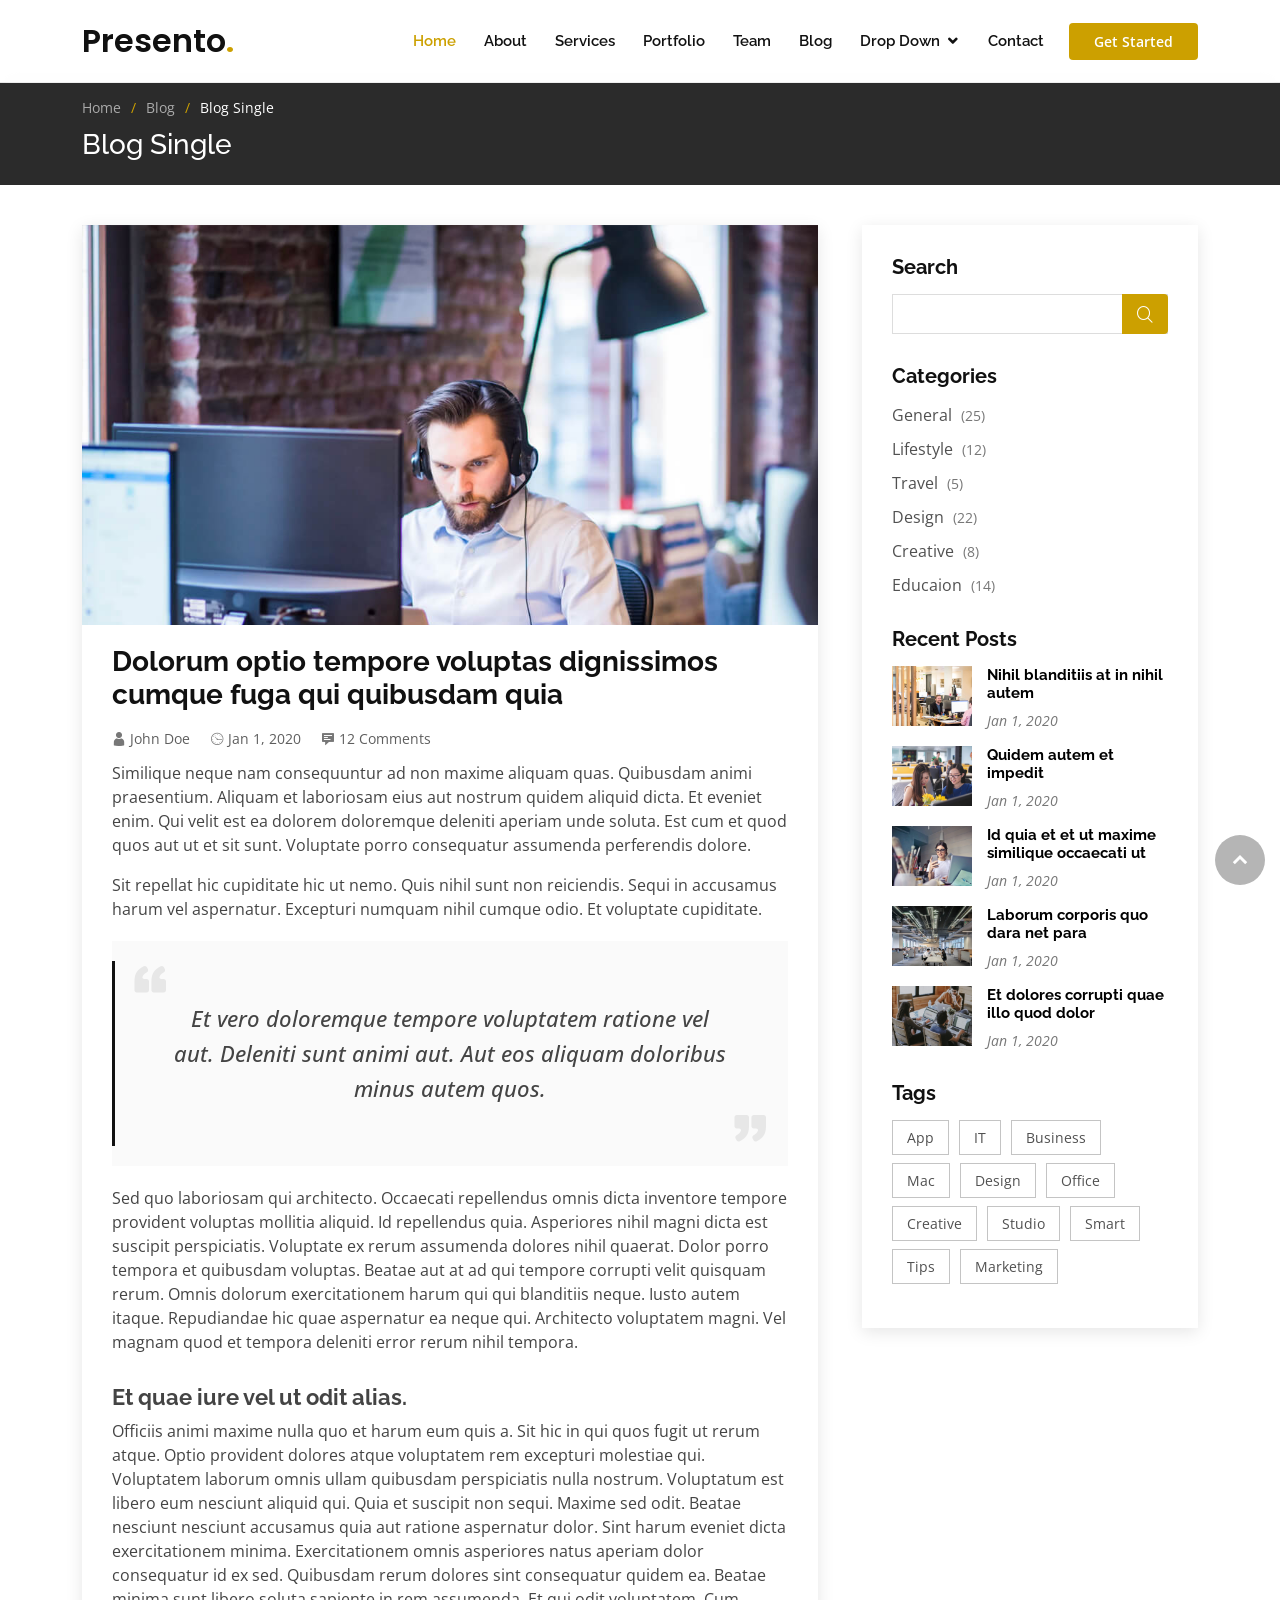
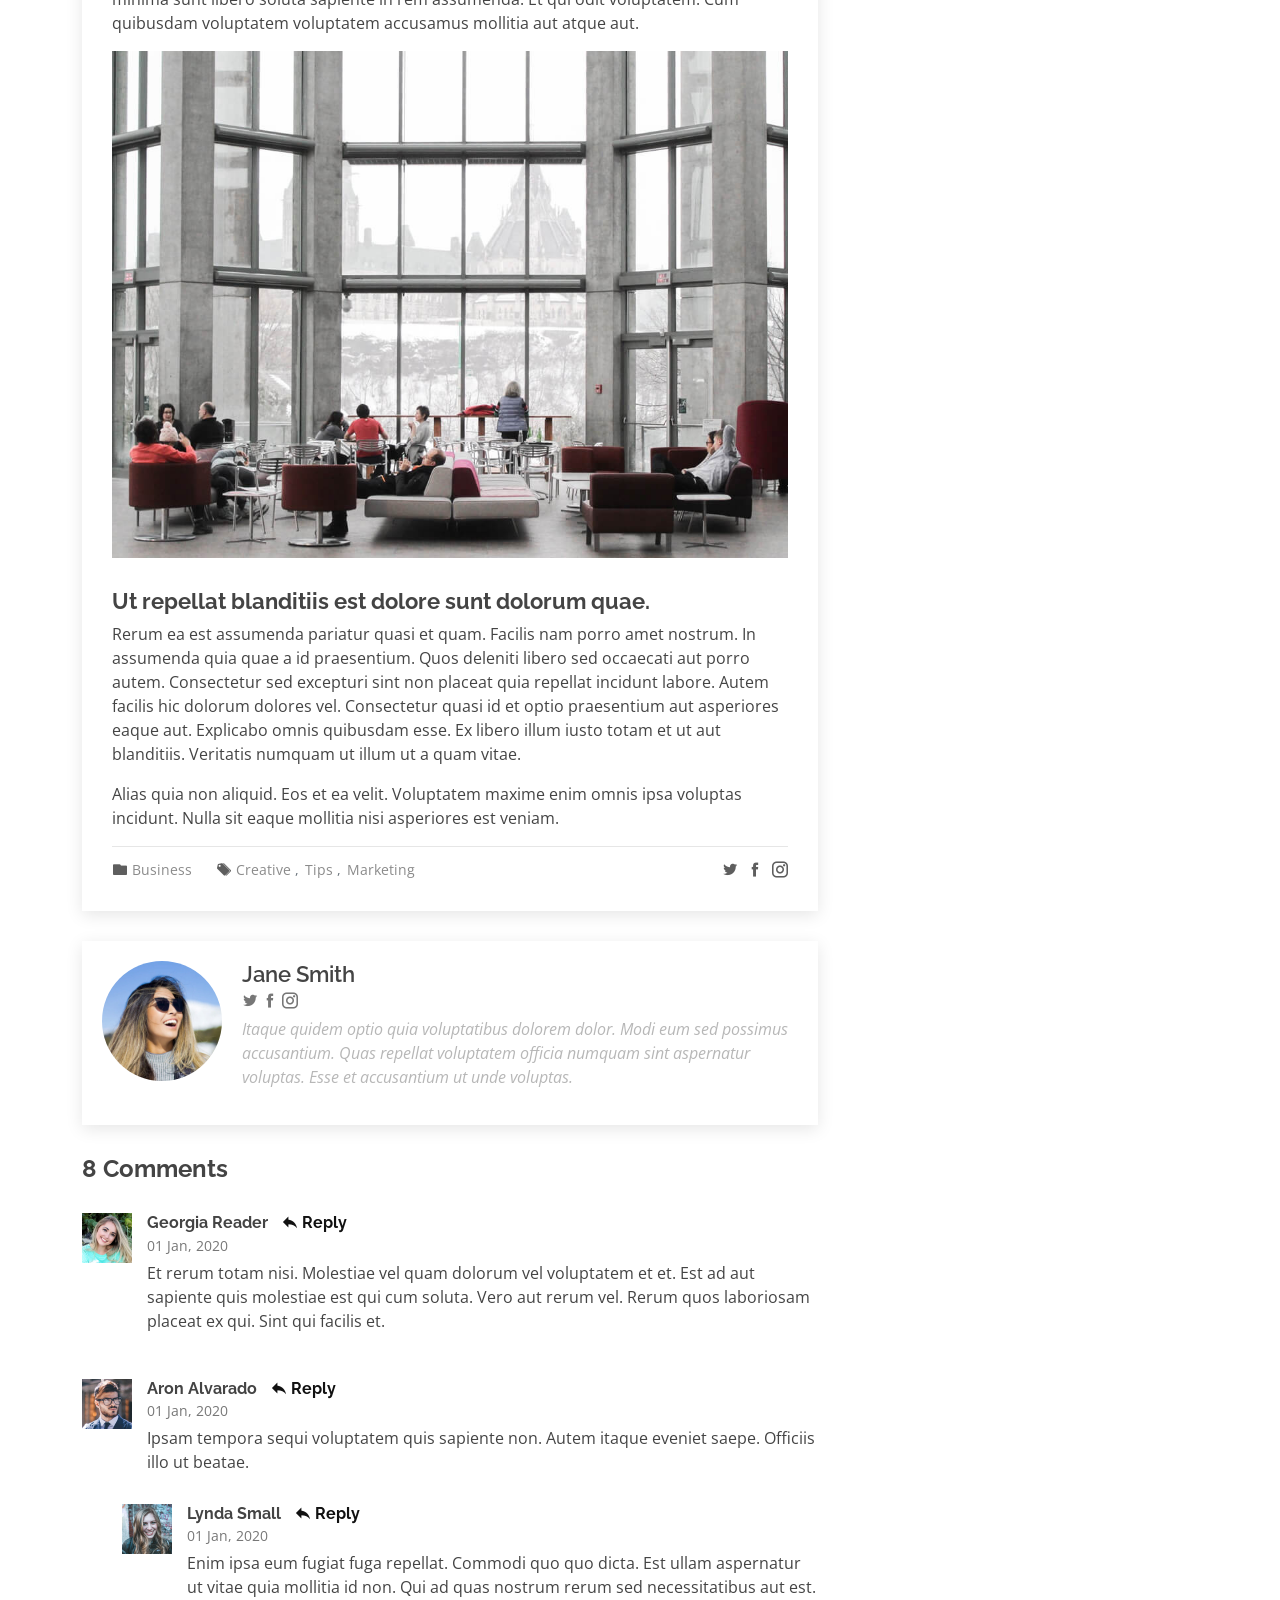
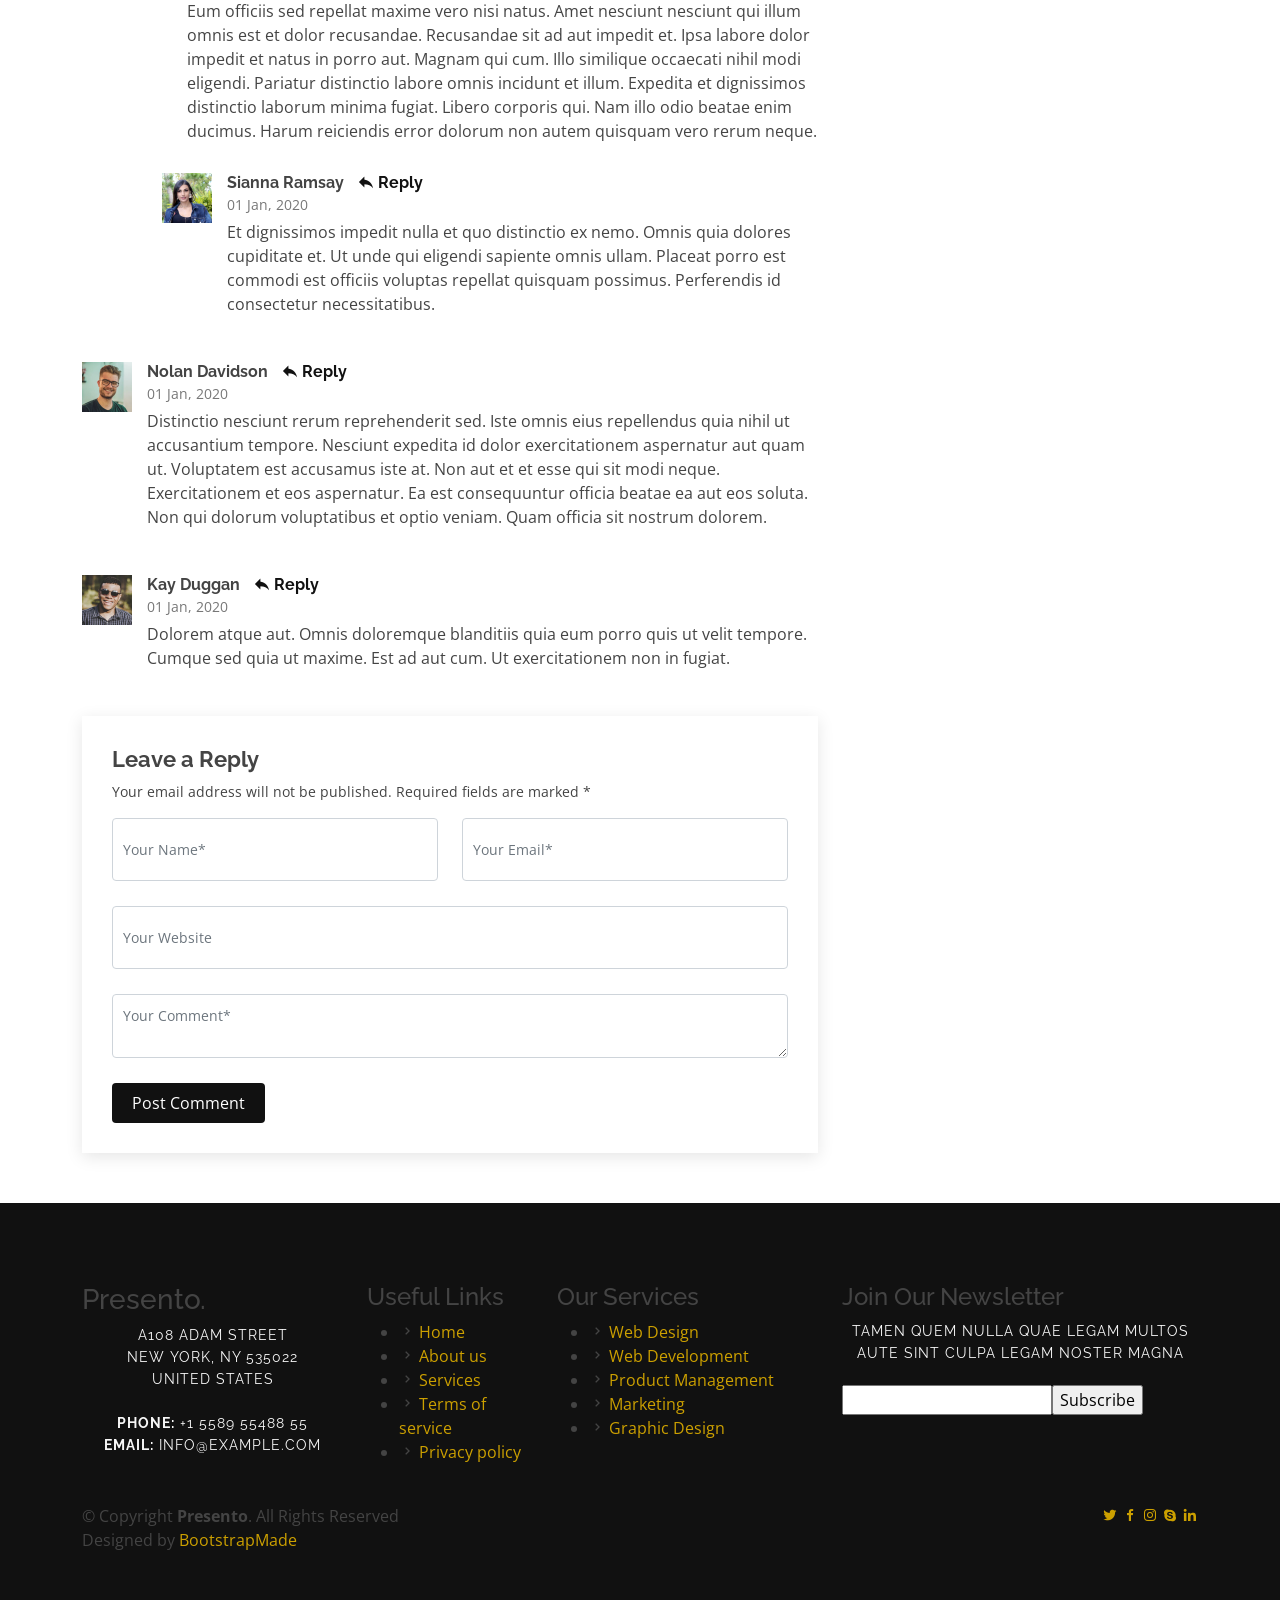
<file: blog-single.html>
<!DOCTYPE html>
<html lang="en">

<head>
  <meta charset="utf-8">
  <meta content="width=device-width, initial-scale=1.0" name="viewport">

  <title>Blog Single - Presento Bootstrap Template</title>
  <meta content="" name="description">
  <meta content="" name="keywords">

  <!-- Favicons -->
  <link href="assets/img/favicon.png" rel="icon">
  <link href="assets/img/apple-touch-icon.png" rel="apple-touch-icon">

  <!-- Google Fonts -->
  <link href="https://fonts.googleapis.com/css?family=Open+Sans:300,300i,400,400i,600,600i,700,700i|Raleway:300,300i,400,400i,500,500i,600,600i,700,700i|Poppins:300,300i,400,400i,500,500i,600,600i,700,700i" rel="stylesheet">

  <!-- Vendor CSS Files -->
  <link href="assets/vendor/bootstrap/css/bootstrap.min.css" rel="stylesheet">
  <link href="assets/vendor/icofont/icofont.min.css" rel="stylesheet">
  <link href="assets/vendor/boxicons/css/boxicons.min.css" rel="stylesheet">
  <link href="assets/vendor/owl.carousel/assets/owl.carousel.min.css" rel="stylesheet">
  <link href="assets/vendor/remixicon/remixicon.css" rel="stylesheet">
  <link href="assets/vendor/venobox/venobox.css" rel="stylesheet">
  <link href="assets/vendor/aos/aos.css" rel="stylesheet">

  <!-- Template Main CSS File -->
  <link href="assets/css/style.css" rel="stylesheet">

  <!-- =======================================================
  * Template Name: Presento - v2.0.2
  * Template URL: https://bootstrapmade.com/presento-bootstrap-corporate-template/
  * Author: BootstrapMade.com
  * License: https://bootstrapmade.com/license/
  ======================================================== -->
</head>

<body>

  <!-- ======= Header ======= -->
  <header id="header" class="fixed-top">
    <div class="container d-flex align-items-center">
      <h1 class="logo mr-auto"><a href="index.html">Presento<span>.</span></a></h1>
      <!-- Uncomment below if you prefer to use an image logo -->
      <!-- <a href="index.html" class="logo mr-auto"><img src="assets/img/logo.png" alt=""></a>-->

      <nav class="nav-menu d-none d-lg-block">
        <ul>
          <li class="active"><a href="#header">Home</a></li>
          <li><a href="#about">About</a></li>
          <li><a href="#services">Services</a></li>
          <li><a href="#portfolio">Portfolio</a></li>
          <li><a href="#team">Team</a></li>
          <li><a href="blog.html">Blog</a></li>
          <li class="drop-down"><a href="">Drop Down</a>
            <ul>
              <li><a href="#">Drop Down 1</a></li>
              <li class="drop-down"><a href="#">Deep Drop Down</a>
                <ul>
                  <li><a href="#">Deep Drop Down 1</a></li>
                  <li><a href="#">Deep Drop Down 2</a></li>
                  <li><a href="#">Deep Drop Down 3</a></li>
                  <li><a href="#">Deep Drop Down 4</a></li>
                  <li><a href="#">Deep Drop Down 5</a></li>
                </ul>
              </li>
              <li><a href="#">Drop Down 2</a></li>
              <li><a href="#">Drop Down 3</a></li>
              <li><a href="#">Drop Down 4</a></li>
            </ul>
          </li>
          <li><a href="#contact">Contact</a></li>
        </ul>
      </nav><!-- .nav-menu -->

      <a href="#about" class="get-started-btn scrollto">Get Started</a>
    </div>
  </header><!-- End Header -->

  <main id="main">

    <!-- ======= Breadcrumbs ======= -->
    <section class="breadcrumbs">
      <div class="container">

        <ol>
          <li><a href="index.html">Home</a></li>
          <li><a href="blog.html">Blog</a></li>
          <li>Blog Single</li>
        </ol>
        <h2>Blog Single</h2>

      </div>
    </section><!-- End Breadcrumbs -->

    <!-- ======= Blog Single Section ======= -->
    <section id="blog" class="blog">
      <div class="container" data-aos="fade-up">

        <div class="row">

          <div class="col-lg-8 entries">

            <article class="entry entry-single">

              <div class="entry-img">
                <img src="assets/img/blog/blog-1.jpg" alt="" class="img-fluid">
              </div>

              <h2 class="entry-title">
                <a href="blog-single.html">Dolorum optio tempore voluptas dignissimos cumque fuga qui quibusdam quia</a>
              </h2>

              <div class="entry-meta">
                <ul>
                  <li class="d-flex align-items-center"><i class="icofont-user"></i> <a href="blog-single.html">John Doe</a></li>
                  <li class="d-flex align-items-center"><i class="icofont-wall-clock"></i> <a href="blog-single.html"><time datetime="2020-01-01">Jan 1, 2020</time></a></li>
                  <li class="d-flex align-items-center"><i class="icofont-comment"></i> <a href="blog-single.html">12 Comments</a></li>
                </ul>
              </div>

              <div class="entry-content">
                <p>
                  Similique neque nam consequuntur ad non maxime aliquam quas. Quibusdam animi praesentium. Aliquam et laboriosam eius aut nostrum quidem aliquid dicta.
                  Et eveniet enim. Qui velit est ea dolorem doloremque deleniti aperiam unde soluta. Est cum et quod quos aut ut et sit sunt. Voluptate porro consequatur assumenda perferendis dolore.
                </p>

                <p>
                  Sit repellat hic cupiditate hic ut nemo. Quis nihil sunt non reiciendis. Sequi in accusamus harum vel aspernatur. Excepturi numquam nihil cumque odio. Et voluptate cupiditate.
                </p>

                <blockquote>
                  <i class="icofont-quote-left quote-left"></i>
                  <p>
                    Et vero doloremque tempore voluptatem ratione vel aut. Deleniti sunt animi aut. Aut eos aliquam doloribus minus autem quos.
                  </p>
                  <i class="las la-quote-right quote-right"></i>
                  <i class="icofont-quote-right quote-right"></i>
                </blockquote>

                <p>
                  Sed quo laboriosam qui architecto. Occaecati repellendus omnis dicta inventore tempore provident voluptas mollitia aliquid. Id repellendus quia. Asperiores nihil magni dicta est suscipit perspiciatis. Voluptate ex rerum assumenda dolores nihil quaerat.
                  Dolor porro tempora et quibusdam voluptas. Beatae aut at ad qui tempore corrupti velit quisquam rerum. Omnis dolorum exercitationem harum qui qui blanditiis neque.
                  Iusto autem itaque. Repudiandae hic quae aspernatur ea neque qui. Architecto voluptatem magni. Vel magnam quod et tempora deleniti error rerum nihil tempora.
                </p>

                <h3>Et quae iure vel ut odit alias.</h3>
                <p>
                  Officiis animi maxime nulla quo et harum eum quis a. Sit hic in qui quos fugit ut rerum atque. Optio provident dolores atque voluptatem rem excepturi molestiae qui. Voluptatem laborum omnis ullam quibusdam perspiciatis nulla nostrum. Voluptatum est libero eum nesciunt aliquid qui.
                  Quia et suscipit non sequi. Maxime sed odit. Beatae nesciunt nesciunt accusamus quia aut ratione aspernatur dolor. Sint harum eveniet dicta exercitationem minima. Exercitationem omnis asperiores natus aperiam dolor consequatur id ex sed. Quibusdam rerum dolores sint consequatur quidem ea.
                  Beatae minima sunt libero soluta sapiente in rem assumenda. Et qui odit voluptatem. Cum quibusdam voluptatem voluptatem accusamus mollitia aut atque aut.
                </p>
                <img src="assets/img/blog/blog-inside-post.jpg" class="img-fluid" alt="">

                <h3>Ut repellat blanditiis est dolore sunt dolorum quae.</h3>
                <p>
                  Rerum ea est assumenda pariatur quasi et quam. Facilis nam porro amet nostrum. In assumenda quia quae a id praesentium. Quos deleniti libero sed occaecati aut porro autem. Consectetur sed excepturi sint non placeat quia repellat incidunt labore. Autem facilis hic dolorum dolores vel.
                  Consectetur quasi id et optio praesentium aut asperiores eaque aut. Explicabo omnis quibusdam esse. Ex libero illum iusto totam et ut aut blanditiis. Veritatis numquam ut illum ut a quam vitae.
                </p>
                <p>
                  Alias quia non aliquid. Eos et ea velit. Voluptatem maxime enim omnis ipsa voluptas incidunt. Nulla sit eaque mollitia nisi asperiores est veniam.
                </p>

              </div>

              <div class="entry-footer clearfix">
                <div class="float-left">
                  <i class="icofont-folder"></i>
                  <ul class="cats">
                    <li><a href="#">Business</a></li>
                  </ul>

                  <i class="icofont-tags"></i>
                  <ul class="tags">
                    <li><a href="#">Creative</a></li>
                    <li><a href="#">Tips</a></li>
                    <li><a href="#">Marketing</a></li>
                  </ul>
                </div>

                <div class="float-right share">
                  <a href="" title="Share on Twitter"><i class="icofont-twitter"></i></a>
                  <a href="" title="Share on Facebook"><i class="icofont-facebook"></i></a>
                  <a href="" title="Share on Instagram"><i class="icofont-instagram"></i></a>
                </div>

              </div>

            </article><!-- End blog entry -->

            <div class="blog-author clearfix">
              <img src="assets/img/blog/blog-author.jpg" class="rounded-circle float-left" alt="">
              <h4>Jane Smith</h4>
              <div class="social-links">
                <a href="https://twitters.com/#"><i class="icofont-twitter"></i></a>
                <a href="https://facebook.com/#"><i class="icofont-facebook"></i></a>
                <a href="https://instagram.com/#"><i class="icofont-instagram"></i></a>
              </div>
              <p>
                Itaque quidem optio quia voluptatibus dolorem dolor. Modi eum sed possimus accusantium. Quas repellat voluptatem officia numquam sint aspernatur voluptas. Esse et accusantium ut unde voluptas.
              </p>
            </div><!-- End blog author bio -->

            <div class="blog-comments">

              <h4 class="comments-count">8 Comments</h4>

              <div id="comment-1" class="comment clearfix">
                <img src="assets/img/blog/comments-1.jpg" class="comment-img  float-left" alt="">
                <h5><a href="">Georgia Reader</a> <a href="#" class="reply"><i class="icofont-reply"></i> Reply</a></h5>
                <time datetime="2020-01-01">01 Jan, 2020</time>
                <p>
                  Et rerum totam nisi. Molestiae vel quam dolorum vel voluptatem et et. Est ad aut sapiente quis molestiae est qui cum soluta.
                  Vero aut rerum vel. Rerum quos laboriosam placeat ex qui. Sint qui facilis et.
                </p>
              </div><!-- End comment #1 -->

              <div id="comment-2" class="comment clearfix">
                <img src="assets/img/blog/comments-2.jpg" class="comment-img  float-left" alt="">
                <h5><a href="">Aron Alvarado</a> <a href="#" class="reply"><i class="icofont-reply"></i> Reply</a></h5>
                <time datetime="2020-01-01">01 Jan, 2020</time>
                <p>
                  Ipsam tempora sequi voluptatem quis sapiente non. Autem itaque eveniet saepe. Officiis illo ut beatae.
                </p>

                <div id="comment-reply-1" class="comment comment-reply clearfix">
                  <img src="assets/img/blog/comments-3.jpg" class="comment-img  float-left" alt="">
                  <h5><a href="">Lynda Small</a> <a href="#" class="reply"><i class="icofont-reply"></i> Reply</a></h5>
                  <time datetime="2020-01-01">01 Jan, 2020</time>
                  <p>
                    Enim ipsa eum fugiat fuga repellat. Commodi quo quo dicta. Est ullam aspernatur ut vitae quia mollitia id non. Qui ad quas nostrum rerum sed necessitatibus aut est. Eum officiis sed repellat maxime vero nisi natus. Amet nesciunt nesciunt qui illum omnis est et dolor recusandae.

                    Recusandae sit ad aut impedit et. Ipsa labore dolor impedit et natus in porro aut. Magnam qui cum. Illo similique occaecati nihil modi eligendi. Pariatur distinctio labore omnis incidunt et illum. Expedita et dignissimos distinctio laborum minima fugiat.

                    Libero corporis qui. Nam illo odio beatae enim ducimus. Harum reiciendis error dolorum non autem quisquam vero rerum neque.
                  </p>

                  <div id="comment-reply-2" class="comment comment-reply clearfix">
                    <img src="assets/img/blog/comments-4.jpg" class="comment-img  float-left" alt="">
                    <h5><a href="">Sianna Ramsay</a> <a href="#" class="reply"><i class="icofont-reply"></i> Reply</a></h5>
                    <time datetime="2020-01-01">01 Jan, 2020</time>
                    <p>
                      Et dignissimos impedit nulla et quo distinctio ex nemo. Omnis quia dolores cupiditate et. Ut unde qui eligendi sapiente omnis ullam. Placeat porro est commodi est officiis voluptas repellat quisquam possimus. Perferendis id consectetur necessitatibus.
                    </p>

                  </div><!-- End comment reply #2-->

                </div><!-- End comment reply #1-->

              </div><!-- End comment #2-->

              <div id="comment-3" class="comment clearfix">
                <img src="assets/img/blog/comments-5.jpg" class="comment-img  float-left" alt="">
                <h5><a href="">Nolan Davidson</a> <a href="#" class="reply"><i class="icofont-reply"></i> Reply</a></h5>
                <time datetime="2020-01-01">01 Jan, 2020</time>
                <p>
                  Distinctio nesciunt rerum reprehenderit sed. Iste omnis eius repellendus quia nihil ut accusantium tempore. Nesciunt expedita id dolor exercitationem aspernatur aut quam ut. Voluptatem est accusamus iste at.
                  Non aut et et esse qui sit modi neque. Exercitationem et eos aspernatur. Ea est consequuntur officia beatae ea aut eos soluta. Non qui dolorum voluptatibus et optio veniam. Quam officia sit nostrum dolorem.
                </p>

              </div><!-- End comment #3 -->

              <div id="comment-4" class="comment clearfix">
                <img src="assets/img/blog/comments-6.jpg" class="comment-img  float-left" alt="">
                <h5><a href="">Kay Duggan</a> <a href="#" class="reply"><i class="icofont-reply"></i> Reply</a></h5>
                <time datetime="2020-01-01">01 Jan, 2020</time>
                <p>
                  Dolorem atque aut. Omnis doloremque blanditiis quia eum porro quis ut velit tempore. Cumque sed quia ut maxime. Est ad aut cum. Ut exercitationem non in fugiat.
                </p>

              </div><!-- End comment #4 -->

              <div class="reply-form">
                <h4>Leave a Reply</h4>
                <p>Your email address will not be published. Required fields are marked * </p>
                <form action="">
                  <div class="row">
                    <div class="col-md-6 form-group">
                      <input name="name" type="text" class="form-control" placeholder="Your Name*">
                    </div>
                    <div class="col-md-6 form-group">
                      <input name="email" type="text" class="form-control" placeholder="Your Email*">
                    </div>
                  </div>
                  <div class="row">
                    <div class="col form-group">
                      <input name="website" type="text" class="form-control" placeholder="Your Website">
                    </div>
                  </div>
                  <div class="row">
                    <div class="col form-group">
                      <textarea name="comment" class="form-control" placeholder="Your Comment*"></textarea>
                    </div>
                  </div>
                  <button type="submit" class="btn btn-primary">Post Comment</button>

                </form>

              </div>

            </div><!-- End blog comments -->

          </div><!-- End blog entries list -->

          <div class="col-lg-4">

            <div class="sidebar">

              <h3 class="sidebar-title">Search</h3>
              <div class="sidebar-item search-form">
                <form action="">
                  <input type="text">
                  <button type="submit"><i class="icofont-search"></i></button>
                </form>
              </div><!-- End sidebar search formn-->

              <h3 class="sidebar-title">Categories</h3>
              <div class="sidebar-item categories">
                <ul>
                  <li><a href="#">General <span>(25)</span></a></li>
                  <li><a href="#">Lifestyle <span>(12)</span></a></li>
                  <li><a href="#">Travel <span>(5)</span></a></li>
                  <li><a href="#">Design <span>(22)</span></a></li>
                  <li><a href="#">Creative <span>(8)</span></a></li>
                  <li><a href="#">Educaion <span>(14)</span></a></li>
                </ul>
              </div><!-- End sidebar categories-->

              <h3 class="sidebar-title">Recent Posts</h3>
              <div class="sidebar-item recent-posts">
                <div class="post-item clearfix">
                  <img src="assets/img/blog/blog-recent-1.jpg" alt="">
                  <h4><a href="blog-single.html">Nihil blanditiis at in nihil autem</a></h4>
                  <time datetime="2020-01-01">Jan 1, 2020</time>
                </div>

                <div class="post-item clearfix">
                  <img src="assets/img/blog/blog-recent-2.jpg" alt="">
                  <h4><a href="blog-single.html">Quidem autem et impedit</a></h4>
                  <time datetime="2020-01-01">Jan 1, 2020</time>
                </div>

                <div class="post-item clearfix">
                  <img src="assets/img/blog/blog-recent-3.jpg" alt="">
                  <h4><a href="blog-single.html">Id quia et et ut maxime similique occaecati ut</a></h4>
                  <time datetime="2020-01-01">Jan 1, 2020</time>
                </div>

                <div class="post-item clearfix">
                  <img src="assets/img/blog/blog-recent-4.jpg" alt="">
                  <h4><a href="blog-single.html">Laborum corporis quo dara net para</a></h4>
                  <time datetime="2020-01-01">Jan 1, 2020</time>
                </div>

                <div class="post-item clearfix">
                  <img src="assets/img/blog/blog-recent-5.jpg" alt="">
                  <h4><a href="blog-single.html">Et dolores corrupti quae illo quod dolor</a></h4>
                  <time datetime="2020-01-01">Jan 1, 2020</time>
                </div>

              </div><!-- End sidebar recent posts-->

              <h3 class="sidebar-title">Tags</h3>
              <div class="sidebar-item tags">
                <ul>
                  <li><a href="#">App</a></li>
                  <li><a href="#">IT</a></li>
                  <li><a href="#">Business</a></li>
                  <li><a href="#">Mac</a></li>
                  <li><a href="#">Design</a></li>
                  <li><a href="#">Office</a></li>
                  <li><a href="#">Creative</a></li>
                  <li><a href="#">Studio</a></li>
                  <li><a href="#">Smart</a></li>
                  <li><a href="#">Tips</a></li>
                  <li><a href="#">Marketing</a></li>
                </ul>
              </div><!-- End sidebar tags-->

            </div><!-- End sidebar -->

          </div><!-- End blog sidebar -->

        </div>

      </div>
    </section><!-- End Blog Single Section -->

  </main><!-- End #main -->

  <!-- ======= Footer ======= -->
  <footer id="footer">

    <div class="footer-top">
      <div class="container">
        <div class="row">

          <div class="col-lg-3 col-md-6 footer-contact">
            <h3>Presento<span>.</span></h3>
            <p>
              A108 Adam Street <br>
              New York, NY 535022<br>
              United States <br><br>
              <strong>Phone:</strong> +1 5589 55488 55<br>
              <strong>Email:</strong> info@example.com<br>
            </p>
          </div>

          <div class="col-lg-2 col-md-6 footer-links">
            <h4>Useful Links</h4>
            <ul>
              <li><i class="bx bx-chevron-right"></i> <a href="#">Home</a></li>
              <li><i class="bx bx-chevron-right"></i> <a href="#">About us</a></li>
              <li><i class="bx bx-chevron-right"></i> <a href="#">Services</a></li>
              <li><i class="bx bx-chevron-right"></i> <a href="#">Terms of service</a></li>
              <li><i class="bx bx-chevron-right"></i> <a href="#">Privacy policy</a></li>
            </ul>
          </div>

          <div class="col-lg-3 col-md-6 footer-links">
            <h4>Our Services</h4>
            <ul>
              <li><i class="bx bx-chevron-right"></i> <a href="#">Web Design</a></li>
              <li><i class="bx bx-chevron-right"></i> <a href="#">Web Development</a></li>
              <li><i class="bx bx-chevron-right"></i> <a href="#">Product Management</a></li>
              <li><i class="bx bx-chevron-right"></i> <a href="#">Marketing</a></li>
              <li><i class="bx bx-chevron-right"></i> <a href="#">Graphic Design</a></li>
            </ul>
          </div>

          <div class="col-lg-4 col-md-6 footer-newsletter">
            <h4>Join Our Newsletter</h4>
            <p>Tamen quem nulla quae legam multos aute sint culpa legam noster magna</p>
            <form action="" method="post">
              <input type="email" name="email"><input type="submit" value="Subscribe">
            </form>
          </div>

        </div>
      </div>
    </div>

    <div class="container d-md-flex py-4">

      <div class="mr-md-auto text-center text-md-left">
        <div class="copyright">
          &copy; Copyright <strong><span>Presento</span></strong>. All Rights Reserved
        </div>
        <div class="credits">
          <!-- All the links in the footer should remain intact. -->
          <!-- You can delete the links only if you purchased the pro version. -->
          <!-- Licensing information: https://bootstrapmade.com/license/ -->
          <!-- Purchase the pro version with working PHP/AJAX contact form: https://bootstrapmade.com/presento-bootstrap-corporate-template/ -->
          Designed by <a href="https://bootstrapmade.com/">BootstrapMade</a>
        </div>
      </div>
      <div class="social-links text-center text-md-right pt-3 pt-md-0">
        <a href="#" class="twitter"><i class="bx bxl-twitter"></i></a>
        <a href="#" class="facebook"><i class="bx bxl-facebook"></i></a>
        <a href="#" class="instagram"><i class="bx bxl-instagram"></i></a>
        <a href="#" class="google-plus"><i class="bx bxl-skype"></i></a>
        <a href="#" class="linkedin"><i class="bx bxl-linkedin"></i></a>
      </div>
    </div>
  </footer><!-- End Footer -->

  <a href="#" class="back-to-top"><i class="icofont-simple-up"></i></a>

  <!-- Vendor JS Files -->
  <script src="assets/vendor/jquery/jquery.min.js"></script>
  <script src="assets/vendor/bootstrap/js/bootstrap.bundle.min.js"></script>
  <script src="assets/vendor/jquery.easing/jquery.easing.min.js"></script>
  <script src="assets/vendor/php-email-form/validate.js"></script>
  <script src="assets/vendor/owl.carousel/owl.carousel.min.js"></script>
  <script src="assets/vendor/waypoints/jquery.waypoints.min.js"></script>
  <script src="assets/vendor/counterup/counterup.min.js"></script>
  <script src="assets/vendor/isotope-layout/isotope.pkgd.min.js"></script>
  <script src="assets/vendor/venobox/venobox.min.js"></script>
  <script src="assets/vendor/aos/aos.js"></script>

  <!-- Template Main JS File -->
  <script src="assets/js/main.js"></script>

</body>

</html>
</file>
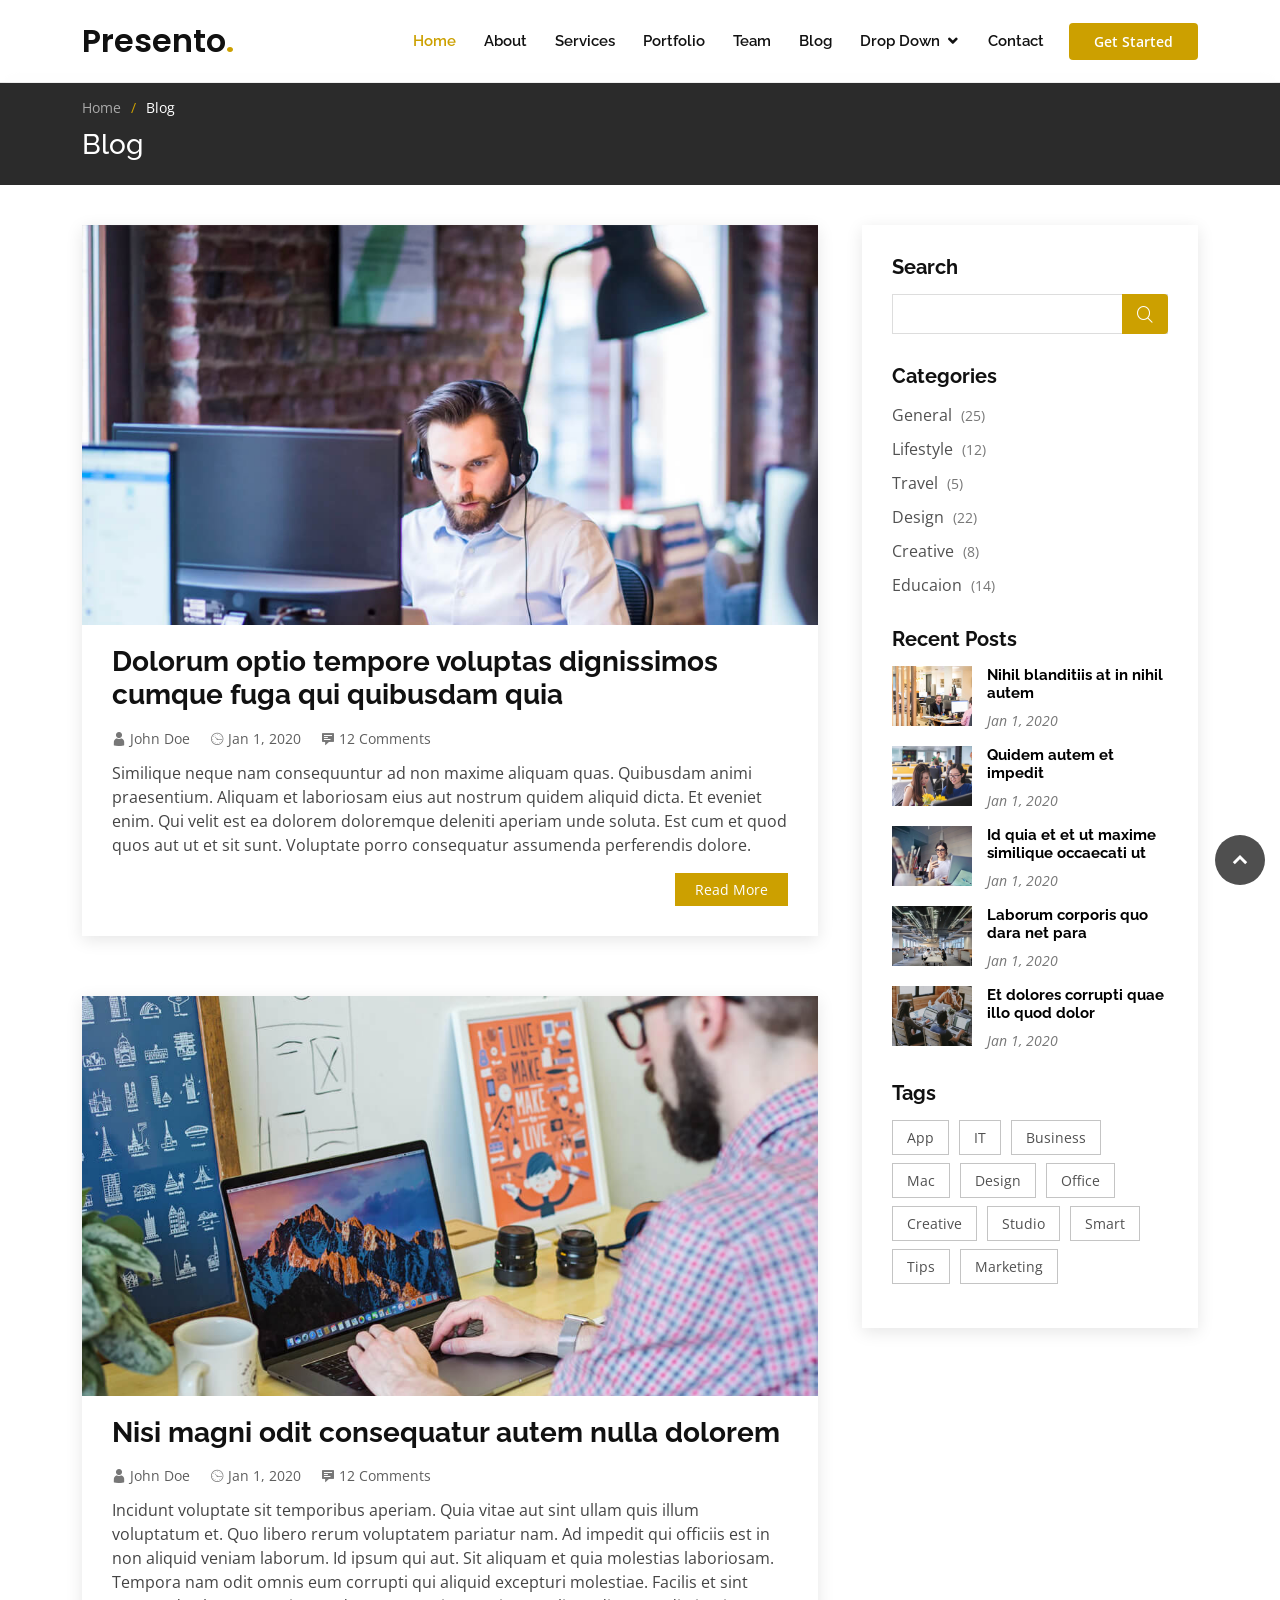
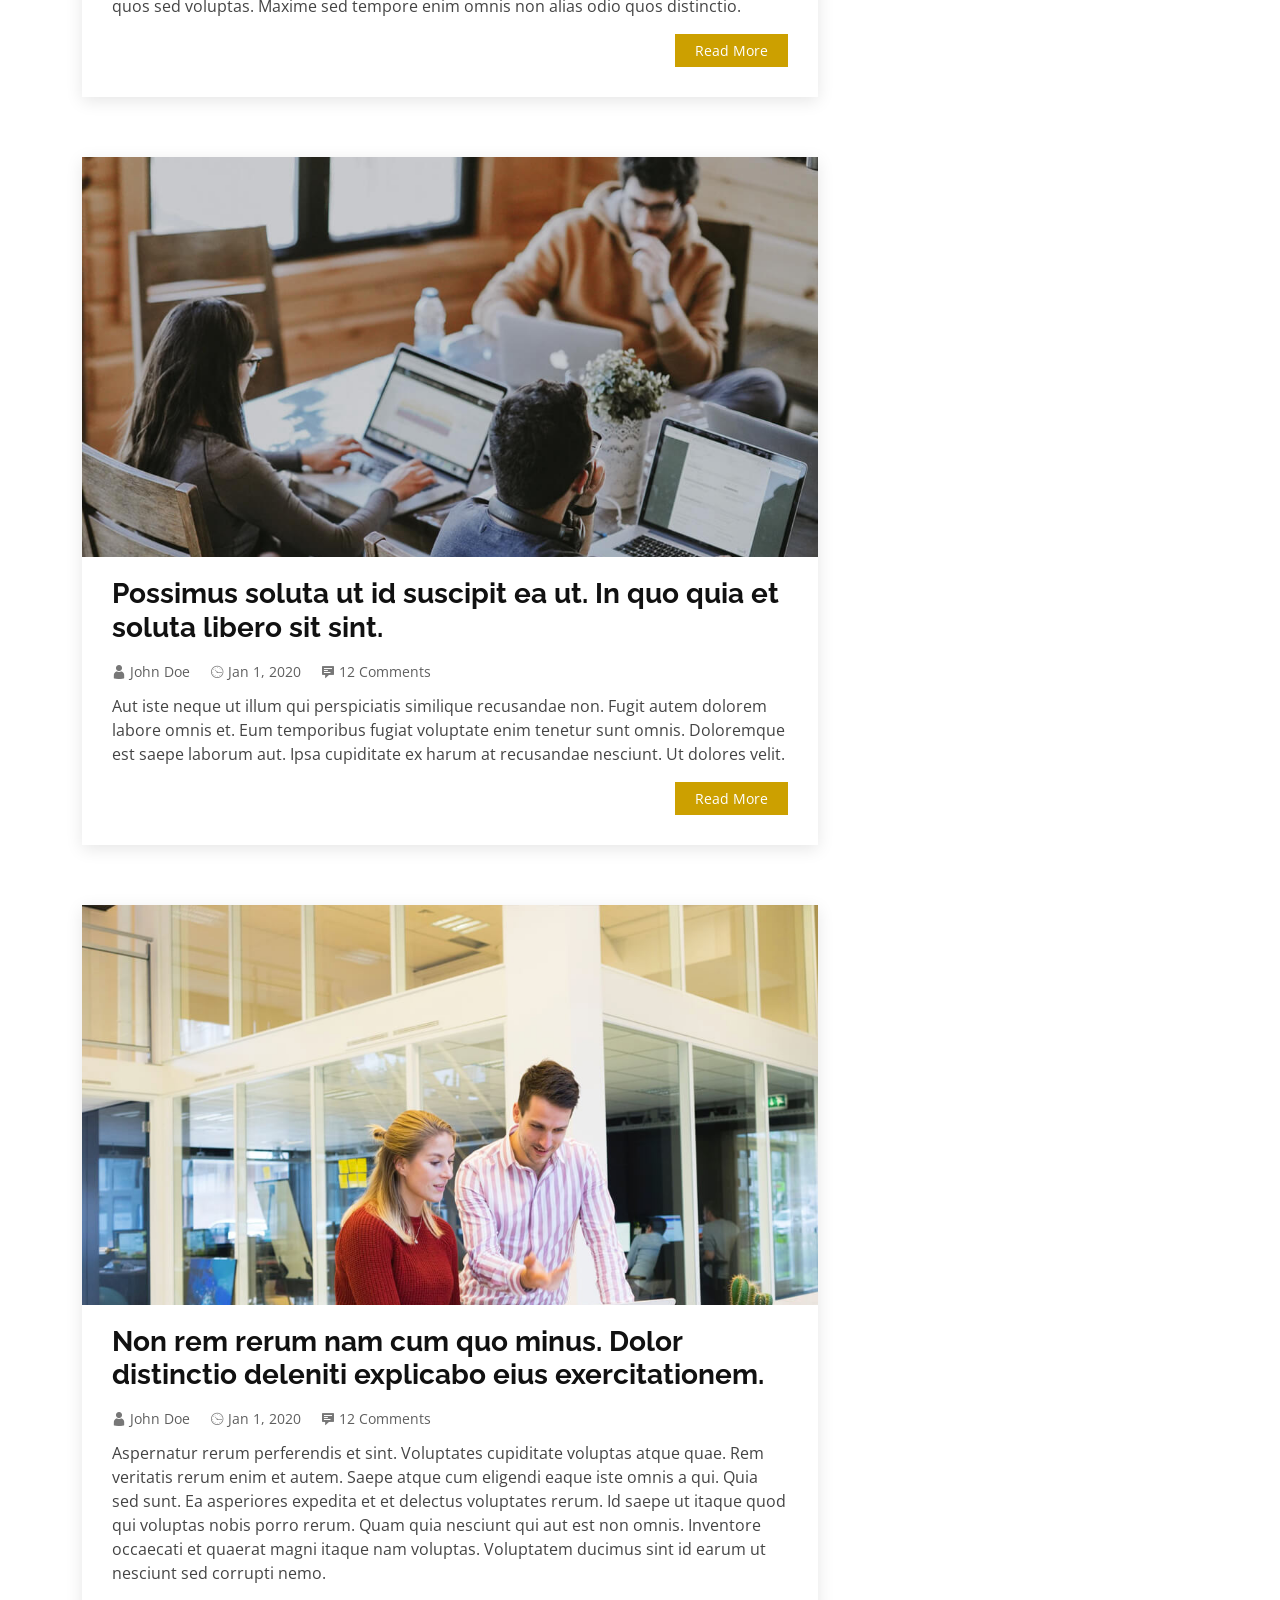
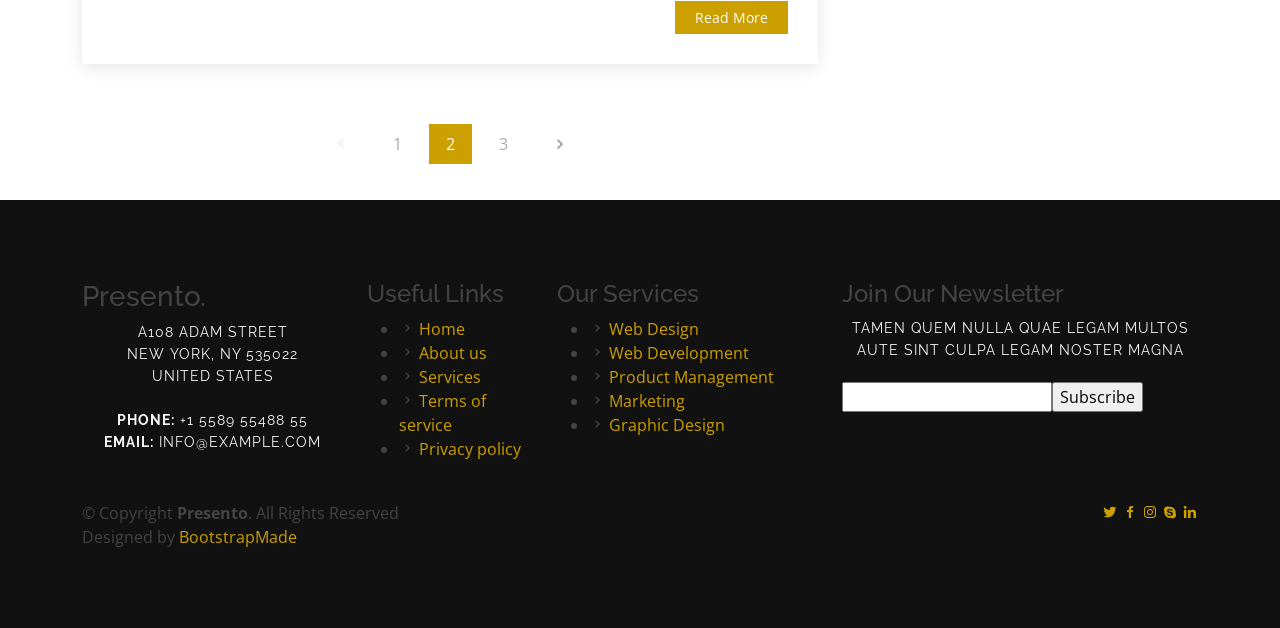
<file: blog.html>
<!DOCTYPE html>
<html lang="en">

<head>
  <meta charset="utf-8">
  <meta content="width=device-width, initial-scale=1.0" name="viewport">

  <title>Blog - Presento Bootstrap Template</title>
  <meta content="" name="description">
  <meta content="" name="keywords">

  <!-- Favicons -->
  <link href="assets/img/favicon.png" rel="icon">
  <link href="assets/img/apple-touch-icon.png" rel="apple-touch-icon">

  <!-- Google Fonts -->
  <link href="https://fonts.googleapis.com/css?family=Open+Sans:300,300i,400,400i,600,600i,700,700i|Raleway:300,300i,400,400i,500,500i,600,600i,700,700i|Poppins:300,300i,400,400i,500,500i,600,600i,700,700i" rel="stylesheet">

  <!-- Vendor CSS Files -->
  <link href="assets/vendor/bootstrap/css/bootstrap.min.css" rel="stylesheet">
  <link href="assets/vendor/icofont/icofont.min.css" rel="stylesheet">
  <link href="assets/vendor/boxicons/css/boxicons.min.css" rel="stylesheet">
  <link href="assets/vendor/owl.carousel/assets/owl.carousel.min.css" rel="stylesheet">
  <link href="assets/vendor/remixicon/remixicon.css" rel="stylesheet">
  <link href="assets/vendor/venobox/venobox.css" rel="stylesheet">
  <link href="assets/vendor/aos/aos.css" rel="stylesheet">

  <!-- Template Main CSS File -->
  <link href="assets/css/style.css" rel="stylesheet">

  <!-- =======================================================
  * Template Name: Presento - v2.0.2
  * Template URL: https://bootstrapmade.com/presento-bootstrap-corporate-template/
  * Author: BootstrapMade.com
  * License: https://bootstrapmade.com/license/
  ======================================================== -->
</head>

<body>

  <!-- ======= Header ======= -->
  <header id="header" class="fixed-top">
    <div class="container d-flex align-items-center">
      <h1 class="logo mr-auto"><a href="index.html">Presento<span>.</span></a></h1>
      <!-- Uncomment below if you prefer to use an image logo -->
      <!-- <a href="index.html" class="logo mr-auto"><img src="assets/img/logo.png" alt=""></a>-->

      <nav class="nav-menu d-none d-lg-block">
        <ul>
          <li class="active"><a href="#header">Home</a></li>
          <li><a href="#about">About</a></li>
          <li><a href="#services">Services</a></li>
          <li><a href="#portfolio">Portfolio</a></li>
          <li><a href="#team">Team</a></li>
          <li><a href="blog.html">Blog</a></li>
          <li class="drop-down"><a href="">Drop Down</a>
            <ul>
              <li><a href="#">Drop Down 1</a></li>
              <li class="drop-down"><a href="#">Deep Drop Down</a>
                <ul>
                  <li><a href="#">Deep Drop Down 1</a></li>
                  <li><a href="#">Deep Drop Down 2</a></li>
                  <li><a href="#">Deep Drop Down 3</a></li>
                  <li><a href="#">Deep Drop Down 4</a></li>
                  <li><a href="#">Deep Drop Down 5</a></li>
                </ul>
              </li>
              <li><a href="#">Drop Down 2</a></li>
              <li><a href="#">Drop Down 3</a></li>
              <li><a href="#">Drop Down 4</a></li>
            </ul>
          </li>
          <li><a href="#contact">Contact</a></li>
        </ul>
      </nav><!-- .nav-menu -->

      <a href="#about" class="get-started-btn scrollto">Get Started</a>
    </div>
  </header><!-- End Header -->

  <main id="main">

    <!-- ======= Breadcrumbs ======= -->
    <section class="breadcrumbs">
      <div class="container">

        <ol>
          <li><a href="index.html">Home</a></li>
          <li>Blog</li>
        </ol>
        <h2>Blog</h2>

      </div>
    </section><!-- End Breadcrumbs -->

    <!-- ======= Blog Section ======= -->
    <section id="blog" class="blog">
      <div class="container" data-aos="fade-up">

        <div class="row">

          <div class="col-lg-8 entries">

            <article class="entry">

              <div class="entry-img">
                <img src="assets/img/blog/blog-1.jpg" alt="" class="img-fluid">
              </div>

              <h2 class="entry-title">
                <a href="blog-single.html">Dolorum optio tempore voluptas dignissimos cumque fuga qui quibusdam quia</a>
              </h2>

              <div class="entry-meta">
                <ul>
                  <li class="d-flex align-items-center"><i class="icofont-user"></i> <a href="blog-single.html">John Doe</a></li>
                  <li class="d-flex align-items-center"><i class="icofont-wall-clock"></i> <a href="blog-single.html"><time datetime="2020-01-01">Jan 1, 2020</time></a></li>
                  <li class="d-flex align-items-center"><i class="icofont-comment"></i> <a href="blog-single.html">12 Comments</a></li>
                </ul>
              </div>

              <div class="entry-content">
                <p>
                  Similique neque nam consequuntur ad non maxime aliquam quas. Quibusdam animi praesentium. Aliquam et laboriosam eius aut nostrum quidem aliquid dicta.
                  Et eveniet enim. Qui velit est ea dolorem doloremque deleniti aperiam unde soluta. Est cum et quod quos aut ut et sit sunt. Voluptate porro consequatur assumenda perferendis dolore.
                </p>
                <div class="read-more">
                  <a href="blog-single.html">Read More</a>
                </div>
              </div>

            </article><!-- End blog entry -->

            <article class="entry">

              <div class="entry-img">
                <img src="assets/img/blog/blog-2.jpg" alt="" class="img-fluid">
              </div>

              <h2 class="entry-title">
                <a href="blog-single.html">Nisi magni odit consequatur autem nulla dolorem</a>
              </h2>

              <div class="entry-meta">
                <ul>
                  <li class="d-flex align-items-center"><i class="icofont-user"></i> <a href="blog-single.html">John Doe</a></li>
                  <li class="d-flex align-items-center"><i class="icofont-wall-clock"></i> <a href="blog-single.html"><time datetime="2020-01-01">Jan 1, 2020</time></a></li>
                  <li class="d-flex align-items-center"><i class="icofont-comment"></i> <a href="blog-single.html">12 Comments</a></li>
                </ul>
              </div>

              <div class="entry-content">
                <p>
                  Incidunt voluptate sit temporibus aperiam. Quia vitae aut sint ullam quis illum voluptatum et. Quo libero rerum voluptatem pariatur nam.
                  Ad impedit qui officiis est in non aliquid veniam laborum. Id ipsum qui aut. Sit aliquam et quia molestias laboriosam. Tempora nam odit omnis eum corrupti qui aliquid excepturi molestiae. Facilis et sint quos sed voluptas. Maxime sed tempore enim omnis non alias odio quos distinctio.
                </p>
                <div class="read-more">
                  <a href="blog-single.html">Read More</a>
                </div>
              </div>

            </article><!-- End blog entry -->

            <article class="entry">

              <div class="entry-img">
                <img src="assets/img/blog/blog-3.jpg" alt="" class="img-fluid">
              </div>

              <h2 class="entry-title">
                <a href="blog-single.html">Possimus soluta ut id suscipit ea ut. In quo quia et soluta libero sit sint.</a>
              </h2>

              <div class="entry-meta">
                <ul>
                  <li class="d-flex align-items-center"><i class="icofont-user"></i> <a href="blog-single.html">John Doe</a></li>
                  <li class="d-flex align-items-center"><i class="icofont-wall-clock"></i> <a href="blog-single.html"><time datetime="2020-01-01">Jan 1, 2020</time></a></li>
                  <li class="d-flex align-items-center"><i class="icofont-comment"></i> <a href="blog-single.html">12 Comments</a></li>
                </ul>
              </div>

              <div class="entry-content">
                <p>
                  Aut iste neque ut illum qui perspiciatis similique recusandae non. Fugit autem dolorem labore omnis et. Eum temporibus fugiat voluptate enim tenetur sunt omnis.
                  Doloremque est saepe laborum aut. Ipsa cupiditate ex harum at recusandae nesciunt. Ut dolores velit.
                </p>
                <div class="read-more">
                  <a href="blog-single.html">Read More</a>
                </div>
              </div>

            </article><!-- End blog entry -->

            <article class="entry">

              <div class="entry-img">
                <img src="assets/img/blog/blog-4.jpg" alt="" class="img-fluid">
              </div>

              <h2 class="entry-title">
                <a href="blog-single.html">Non rem rerum nam cum quo minus. Dolor distinctio deleniti explicabo eius exercitationem.</a>
              </h2>

              <div class="entry-meta">
                <ul>
                  <li class="d-flex align-items-center"><i class="icofont-user"></i> <a href="blog-single.html">John Doe</a></li>
                  <li class="d-flex align-items-center"><i class="icofont-wall-clock"></i> <a href="blog-single.html"><time datetime="2020-01-01">Jan 1, 2020</time></a></li>
                  <li class="d-flex align-items-center"><i class="icofont-comment"></i> <a href="blog-single.html">12 Comments</a></li>
                </ul>
              </div>

              <div class="entry-content">
                <p>
                  Aspernatur rerum perferendis et sint. Voluptates cupiditate voluptas atque quae. Rem veritatis rerum enim et autem. Saepe atque cum eligendi eaque iste omnis a qui.
                  Quia sed sunt. Ea asperiores expedita et et delectus voluptates rerum. Id saepe ut itaque quod qui voluptas nobis porro rerum. Quam quia nesciunt qui aut est non omnis. Inventore occaecati et quaerat magni itaque nam voluptas. Voluptatem ducimus sint id earum ut nesciunt sed corrupti nemo.
                </p>
                <div class="read-more">
                  <a href="blog-single.html">Read More</a>
                </div>
              </div>

            </article><!-- End blog entry -->

            <div class="blog-pagination">
              <ul class="justify-content-center">
                <li class="disabled"><i class="icofont-rounded-left"></i></li>
                <li><a href="#">1</a></li>
                <li class="active"><a href="#">2</a></li>
                <li><a href="#">3</a></li>
                <li><a href="#"><i class="icofont-rounded-right"></i></a></li>
              </ul>
            </div>

          </div><!-- End blog entries list -->

          <div class="col-lg-4">

            <div class="sidebar">

              <h3 class="sidebar-title">Search</h3>
              <div class="sidebar-item search-form">
                <form action="">
                  <input type="text">
                  <button type="submit"><i class="icofont-search"></i></button>
                </form>
              </div><!-- End sidebar search formn-->

              <h3 class="sidebar-title">Categories</h3>
              <div class="sidebar-item categories">
                <ul>
                  <li><a href="#">General <span>(25)</span></a></li>
                  <li><a href="#">Lifestyle <span>(12)</span></a></li>
                  <li><a href="#">Travel <span>(5)</span></a></li>
                  <li><a href="#">Design <span>(22)</span></a></li>
                  <li><a href="#">Creative <span>(8)</span></a></li>
                  <li><a href="#">Educaion <span>(14)</span></a></li>
                </ul>
              </div><!-- End sidebar categories-->

              <h3 class="sidebar-title">Recent Posts</h3>
              <div class="sidebar-item recent-posts">
                <div class="post-item clearfix">
                  <img src="assets/img/blog/blog-recent-1.jpg" alt="">
                  <h4><a href="blog-single.html">Nihil blanditiis at in nihil autem</a></h4>
                  <time datetime="2020-01-01">Jan 1, 2020</time>
                </div>

                <div class="post-item clearfix">
                  <img src="assets/img/blog/blog-recent-2.jpg" alt="">
                  <h4><a href="blog-single.html">Quidem autem et impedit</a></h4>
                  <time datetime="2020-01-01">Jan 1, 2020</time>
                </div>

                <div class="post-item clearfix">
                  <img src="assets/img/blog/blog-recent-3.jpg" alt="">
                  <h4><a href="blog-single.html">Id quia et et ut maxime similique occaecati ut</a></h4>
                  <time datetime="2020-01-01">Jan 1, 2020</time>
                </div>

                <div class="post-item clearfix">
                  <img src="assets/img/blog/blog-recent-4.jpg" alt="">
                  <h4><a href="blog-single.html">Laborum corporis quo dara net para</a></h4>
                  <time datetime="2020-01-01">Jan 1, 2020</time>
                </div>

                <div class="post-item clearfix">
                  <img src="assets/img/blog/blog-recent-5.jpg" alt="">
                  <h4><a href="blog-single.html">Et dolores corrupti quae illo quod dolor</a></h4>
                  <time datetime="2020-01-01">Jan 1, 2020</time>
                </div>

              </div><!-- End sidebar recent posts-->

              <h3 class="sidebar-title">Tags</h3>
              <div class="sidebar-item tags">
                <ul>
                  <li><a href="#">App</a></li>
                  <li><a href="#">IT</a></li>
                  <li><a href="#">Business</a></li>
                  <li><a href="#">Mac</a></li>
                  <li><a href="#">Design</a></li>
                  <li><a href="#">Office</a></li>
                  <li><a href="#">Creative</a></li>
                  <li><a href="#">Studio</a></li>
                  <li><a href="#">Smart</a></li>
                  <li><a href="#">Tips</a></li>
                  <li><a href="#">Marketing</a></li>
                </ul>
              </div><!-- End sidebar tags-->

            </div><!-- End sidebar -->

          </div><!-- End blog sidebar -->

        </div>

      </div>
    </section><!-- End Blog Section -->

  </main><!-- End #main -->

  <!-- ======= Footer ======= -->
  <footer id="footer">

    <div class="footer-top">
      <div class="container">
        <div class="row">

          <div class="col-lg-3 col-md-6 footer-contact">
            <h3>Presento<span>.</span></h3>
            <p>
              A108 Adam Street <br>
              New York, NY 535022<br>
              United States <br><br>
              <strong>Phone:</strong> +1 5589 55488 55<br>
              <strong>Email:</strong> info@example.com<br>
            </p>
          </div>

          <div class="col-lg-2 col-md-6 footer-links">
            <h4>Useful Links</h4>
            <ul>
              <li><i class="bx bx-chevron-right"></i> <a href="#">Home</a></li>
              <li><i class="bx bx-chevron-right"></i> <a href="#">About us</a></li>
              <li><i class="bx bx-chevron-right"></i> <a href="#">Services</a></li>
              <li><i class="bx bx-chevron-right"></i> <a href="#">Terms of service</a></li>
              <li><i class="bx bx-chevron-right"></i> <a href="#">Privacy policy</a></li>
            </ul>
          </div>

          <div class="col-lg-3 col-md-6 footer-links">
            <h4>Our Services</h4>
            <ul>
              <li><i class="bx bx-chevron-right"></i> <a href="#">Web Design</a></li>
              <li><i class="bx bx-chevron-right"></i> <a href="#">Web Development</a></li>
              <li><i class="bx bx-chevron-right"></i> <a href="#">Product Management</a></li>
              <li><i class="bx bx-chevron-right"></i> <a href="#">Marketing</a></li>
              <li><i class="bx bx-chevron-right"></i> <a href="#">Graphic Design</a></li>
            </ul>
          </div>

          <div class="col-lg-4 col-md-6 footer-newsletter">
            <h4>Join Our Newsletter</h4>
            <p>Tamen quem nulla quae legam multos aute sint culpa legam noster magna</p>
            <form action="" method="post">
              <input type="email" name="email"><input type="submit" value="Subscribe">
            </form>
          </div>

        </div>
      </div>
    </div>

    <div class="container d-md-flex py-4">

      <div class="mr-md-auto text-center text-md-left">
        <div class="copyright">
          &copy; Copyright <strong><span>Presento</span></strong>. All Rights Reserved
        </div>
        <div class="credits">
          <!-- All the links in the footer should remain intact. -->
          <!-- You can delete the links only if you purchased the pro version. -->
          <!-- Licensing information: https://bootstrapmade.com/license/ -->
          <!-- Purchase the pro version with working PHP/AJAX contact form: https://bootstrapmade.com/presento-bootstrap-corporate-template/ -->
          Designed by <a href="https://bootstrapmade.com/">BootstrapMade</a>
        </div>
      </div>
      <div class="social-links text-center text-md-right pt-3 pt-md-0">
        <a href="#" class="twitter"><i class="bx bxl-twitter"></i></a>
        <a href="#" class="facebook"><i class="bx bxl-facebook"></i></a>
        <a href="#" class="instagram"><i class="bx bxl-instagram"></i></a>
        <a href="#" class="google-plus"><i class="bx bxl-skype"></i></a>
        <a href="#" class="linkedin"><i class="bx bxl-linkedin"></i></a>
      </div>
    </div>
  </footer><!-- End Footer -->

  <a href="#" class="back-to-top"><i class="icofont-simple-up"></i></a>

  <!-- Vendor JS Files -->
  <script src="assets/vendor/jquery/jquery.min.js"></script>
  <script src="assets/vendor/bootstrap/js/bootstrap.bundle.min.js"></script>
  <script src="assets/vendor/jquery.easing/jquery.easing.min.js"></script>
  <script src="assets/vendor/php-email-form/validate.js"></script>
  <script src="assets/vendor/owl.carousel/owl.carousel.min.js"></script>
  <script src="assets/vendor/waypoints/jquery.waypoints.min.js"></script>
  <script src="assets/vendor/counterup/counterup.min.js"></script>
  <script src="assets/vendor/isotope-layout/isotope.pkgd.min.js"></script>
  <script src="assets/vendor/venobox/venobox.min.js"></script>
  <script src="assets/vendor/aos/aos.js"></script>

  <!-- Template Main JS File -->
  <script src="assets/js/main.js"></script>

</body>

</html>
</file>
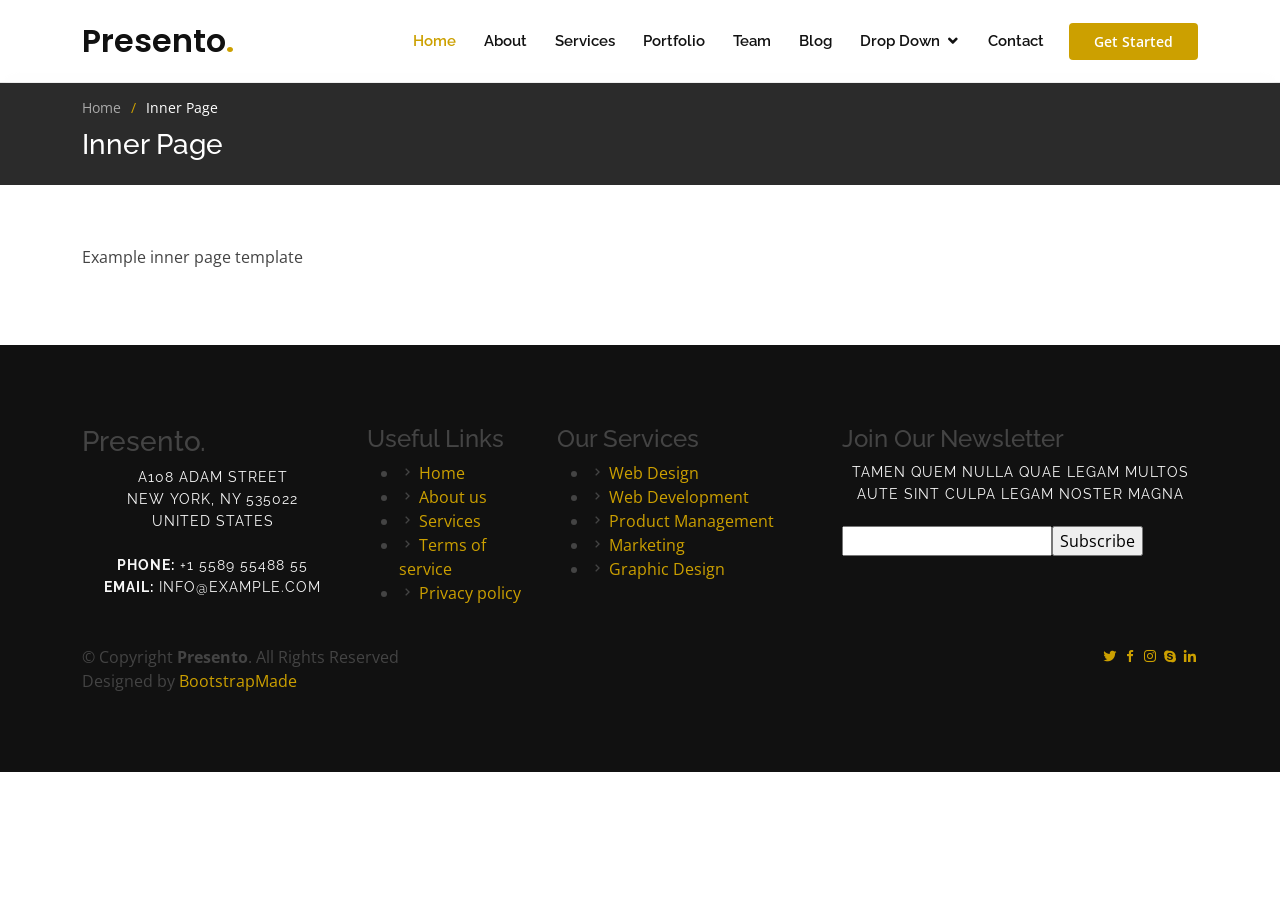
<file: inner-page.html>
<!DOCTYPE html>
<html lang="en">

<head>
  <meta charset="utf-8">
  <meta content="width=device-width, initial-scale=1.0" name="viewport">

  <title>Inner Page - Presento Bootstrap Template</title>
  <meta content="" name="description">
  <meta content="" name="keywords">

  <!-- Favicons -->
  <link href="assets/img/favicon.png" rel="icon">
  <link href="assets/img/apple-touch-icon.png" rel="apple-touch-icon">

  <!-- Google Fonts -->
  <link href="https://fonts.googleapis.com/css?family=Open+Sans:300,300i,400,400i,600,600i,700,700i|Raleway:300,300i,400,400i,500,500i,600,600i,700,700i|Poppins:300,300i,400,400i,500,500i,600,600i,700,700i" rel="stylesheet">

  <!-- Vendor CSS Files -->
  <link href="assets/vendor/bootstrap/css/bootstrap.min.css" rel="stylesheet">
  <link href="assets/vendor/icofont/icofont.min.css" rel="stylesheet">
  <link href="assets/vendor/boxicons/css/boxicons.min.css" rel="stylesheet">
  <link href="assets/vendor/owl.carousel/assets/owl.carousel.min.css" rel="stylesheet">
  <link href="assets/vendor/remixicon/remixicon.css" rel="stylesheet">
  <link href="assets/vendor/venobox/venobox.css" rel="stylesheet">
  <link href="assets/vendor/aos/aos.css" rel="stylesheet">

  <!-- Template Main CSS File -->
  <link href="assets/css/style.css" rel="stylesheet">

  <!-- =======================================================
  * Template Name: Presento - v2.0.2
  * Template URL: https://bootstrapmade.com/presento-bootstrap-corporate-template/
  * Author: BootstrapMade.com
  * License: https://bootstrapmade.com/license/
  ======================================================== -->
</head>

<body>

  <!-- ======= Header ======= -->
  <header id="header" class="fixed-top">
    <div class="container d-flex align-items-center">
      <h1 class="logo mr-auto"><a href="index.html">Presento<span>.</span></a></h1>
      <!-- Uncomment below if you prefer to use an image logo -->
      <!-- <a href="index.html" class="logo mr-auto"><img src="assets/img/logo.png" alt=""></a>-->

      <nav class="nav-menu d-none d-lg-block">
        <ul>
          <li class="active"><a href="#header">Home</a></li>
          <li><a href="#about">About</a></li>
          <li><a href="#services">Services</a></li>
          <li><a href="#portfolio">Portfolio</a></li>
          <li><a href="#team">Team</a></li>
          <li><a href="blog.html">Blog</a></li>
          <li class="drop-down"><a href="">Drop Down</a>
            <ul>
              <li><a href="#">Drop Down 1</a></li>
              <li class="drop-down"><a href="#">Deep Drop Down</a>
                <ul>
                  <li><a href="#">Deep Drop Down 1</a></li>
                  <li><a href="#">Deep Drop Down 2</a></li>
                  <li><a href="#">Deep Drop Down 3</a></li>
                  <li><a href="#">Deep Drop Down 4</a></li>
                  <li><a href="#">Deep Drop Down 5</a></li>
                </ul>
              </li>
              <li><a href="#">Drop Down 2</a></li>
              <li><a href="#">Drop Down 3</a></li>
              <li><a href="#">Drop Down 4</a></li>
            </ul>
          </li>
          <li><a href="#contact">Contact</a></li>
        </ul>
      </nav><!-- .nav-menu -->

      <a href="#about" class="get-started-btn scrollto">Get Started</a>
    </div>
  </header><!-- End Header -->

  <main id="main">

    <!-- ======= Breadcrumbs ======= -->
    <section class="breadcrumbs">
      <div class="container">

        <ol>
          <li><a href="index.html">Home</a></li>
          <li>Inner Page</li>
        </ol>
        <h2>Inner Page</h2>

      </div>
    </section><!-- End Breadcrumbs -->

    <section class="inner-page">
      <div class="container" data-aos="fade-up">
        <p>
          Example inner page template
        </p>
      </div>
    </section>

  </main><!-- End #main -->

  <!-- ======= Footer ======= -->
  <footer id="footer">

    <div class="footer-top">
      <div class="container">
        <div class="row">

          <div class="col-lg-3 col-md-6 footer-contact">
            <h3>Presento<span>.</span></h3>
            <p>
              A108 Adam Street <br>
              New York, NY 535022<br>
              United States <br><br>
              <strong>Phone:</strong> +1 5589 55488 55<br>
              <strong>Email:</strong> info@example.com<br>
            </p>
          </div>

          <div class="col-lg-2 col-md-6 footer-links">
            <h4>Useful Links</h4>
            <ul>
              <li><i class="bx bx-chevron-right"></i> <a href="#">Home</a></li>
              <li><i class="bx bx-chevron-right"></i> <a href="#">About us</a></li>
              <li><i class="bx bx-chevron-right"></i> <a href="#">Services</a></li>
              <li><i class="bx bx-chevron-right"></i> <a href="#">Terms of service</a></li>
              <li><i class="bx bx-chevron-right"></i> <a href="#">Privacy policy</a></li>
            </ul>
          </div>

          <div class="col-lg-3 col-md-6 footer-links">
            <h4>Our Services</h4>
            <ul>
              <li><i class="bx bx-chevron-right"></i> <a href="#">Web Design</a></li>
              <li><i class="bx bx-chevron-right"></i> <a href="#">Web Development</a></li>
              <li><i class="bx bx-chevron-right"></i> <a href="#">Product Management</a></li>
              <li><i class="bx bx-chevron-right"></i> <a href="#">Marketing</a></li>
              <li><i class="bx bx-chevron-right"></i> <a href="#">Graphic Design</a></li>
            </ul>
          </div>

          <div class="col-lg-4 col-md-6 footer-newsletter">
            <h4>Join Our Newsletter</h4>
            <p>Tamen quem nulla quae legam multos aute sint culpa legam noster magna</p>
            <form action="" method="post">
              <input type="email" name="email"><input type="submit" value="Subscribe">
            </form>
          </div>

        </div>
      </div>
    </div>

    <div class="container d-md-flex py-4">

      <div class="mr-md-auto text-center text-md-left">
        <div class="copyright">
          &copy; Copyright <strong><span>Presento</span></strong>. All Rights Reserved
        </div>
        <div class="credits">
          <!-- All the links in the footer should remain intact. -->
          <!-- You can delete the links only if you purchased the pro version. -->
          <!-- Licensing information: https://bootstrapmade.com/license/ -->
          <!-- Purchase the pro version with working PHP/AJAX contact form: https://bootstrapmade.com/presento-bootstrap-corporate-template/ -->
          Designed by <a href="https://bootstrapmade.com/">BootstrapMade</a>
        </div>
      </div>
      <div class="social-links text-center text-md-right pt-3 pt-md-0">
        <a href="#" class="twitter"><i class="bx bxl-twitter"></i></a>
        <a href="#" class="facebook"><i class="bx bxl-facebook"></i></a>
        <a href="#" class="instagram"><i class="bx bxl-instagram"></i></a>
        <a href="#" class="google-plus"><i class="bx bxl-skype"></i></a>
        <a href="#" class="linkedin"><i class="bx bxl-linkedin"></i></a>
      </div>
    </div>
  </footer><!-- End Footer -->

  <a href="#" class="back-to-top"><i class="icofont-simple-up"></i></a>

  <!-- Vendor JS Files -->
  <script src="assets/vendor/jquery/jquery.min.js"></script>
  <script src="assets/vendor/bootstrap/js/bootstrap.bundle.min.js"></script>
  <script src="assets/vendor/jquery.easing/jquery.easing.min.js"></script>
  <script src="assets/vendor/php-email-form/validate.js"></script>
  <script src="assets/vendor/owl.carousel/owl.carousel.min.js"></script>
  <script src="assets/vendor/waypoints/jquery.waypoints.min.js"></script>
  <script src="assets/vendor/counterup/counterup.min.js"></script>
  <script src="assets/vendor/isotope-layout/isotope.pkgd.min.js"></script>
  <script src="assets/vendor/venobox/venobox.min.js"></script>
  <script src="assets/vendor/aos/aos.js"></script>

  <!-- Template Main JS File -->
  <script src="assets/js/main.js"></script>

</body>

</html>
</file>
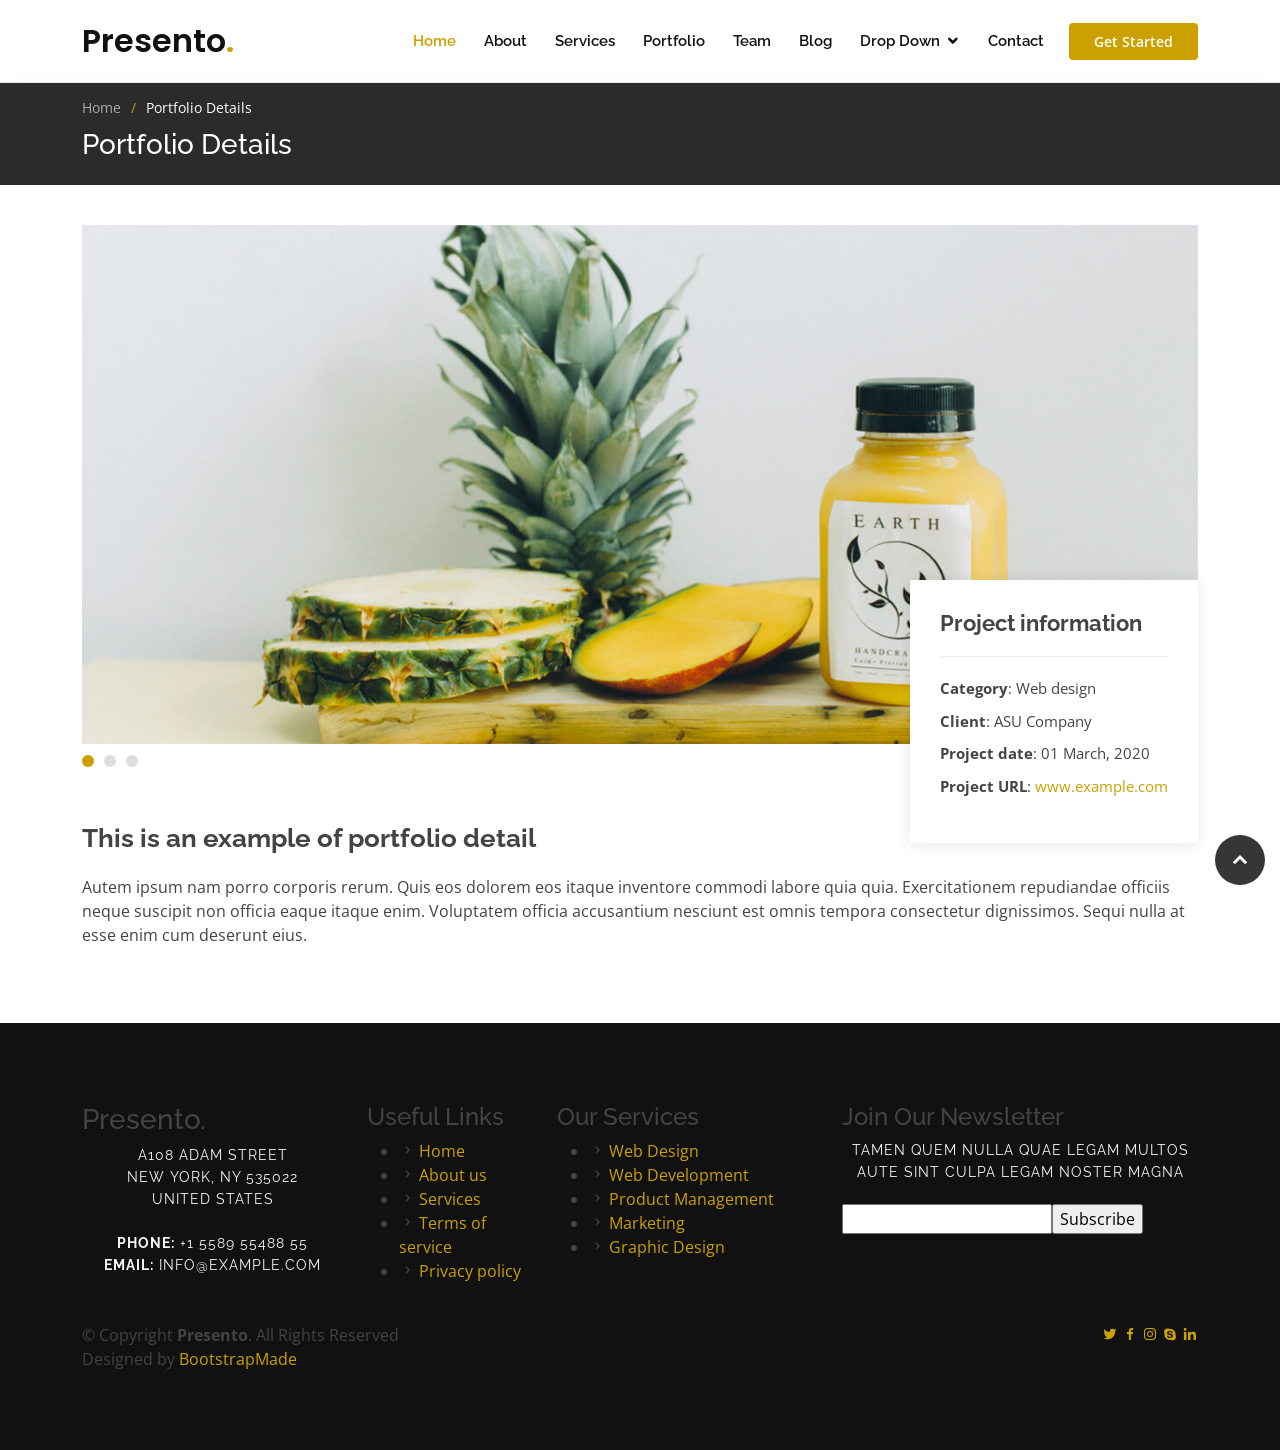
<file: portfolio-details.html>
<!DOCTYPE html>
<html lang="en">

<head>
  <meta charset="utf-8">
  <meta content="width=device-width, initial-scale=1.0" name="viewport">

  <title>Portfolio Details - Presento Bootstrap Template</title>
  <meta content="" name="description">
  <meta content="" name="keywords">

  <!-- Favicons -->
  <link href="assets/img/favicon.png" rel="icon">
  <link href="assets/img/apple-touch-icon.png" rel="apple-touch-icon">

  <!-- Google Fonts -->
  <link href="https://fonts.googleapis.com/css?family=Open+Sans:300,300i,400,400i,600,600i,700,700i|Raleway:300,300i,400,400i,500,500i,600,600i,700,700i|Poppins:300,300i,400,400i,500,500i,600,600i,700,700i" rel="stylesheet">

  <!-- Vendor CSS Files -->
  <link href="assets/vendor/bootstrap/css/bootstrap.min.css" rel="stylesheet">
  <link href="assets/vendor/icofont/icofont.min.css" rel="stylesheet">
  <link href="assets/vendor/boxicons/css/boxicons.min.css" rel="stylesheet">
  <link href="assets/vendor/owl.carousel/assets/owl.carousel.min.css" rel="stylesheet">
  <link href="assets/vendor/remixicon/remixicon.css" rel="stylesheet">
  <link href="assets/vendor/venobox/venobox.css" rel="stylesheet">
  <link href="assets/vendor/aos/aos.css" rel="stylesheet">

  <!-- Template Main CSS File -->
  <link href="assets/css/style.css" rel="stylesheet">

  <!-- =======================================================
  * Template Name: Presento - v2.0.2
  * Template URL: https://bootstrapmade.com/presento-bootstrap-corporate-template/
  * Author: BootstrapMade.com
  * License: https://bootstrapmade.com/license/
  ======================================================== -->
</head>

<body>

  <!-- ======= Header ======= -->
  <header id="header" class="fixed-top">
    <div class="container d-flex align-items-center">
      <h1 class="logo mr-auto"><a href="index.html">Presento<span>.</span></a></h1>
      <!-- Uncomment below if you prefer to use an image logo -->
      <!-- <a href="index.html" class="logo mr-auto"><img src="assets/img/logo.png" alt=""></a>-->

      <nav class="nav-menu d-none d-lg-block">
        <ul>
          <li class="active"><a href="#header">Home</a></li>
          <li><a href="#about">About</a></li>
          <li><a href="#services">Services</a></li>
          <li><a href="#portfolio">Portfolio</a></li>
          <li><a href="#team">Team</a></li>
          <li><a href="blog.html">Blog</a></li>
          <li class="drop-down"><a href="">Drop Down</a>
            <ul>
              <li><a href="#">Drop Down 1</a></li>
              <li class="drop-down"><a href="#">Deep Drop Down</a>
                <ul>
                  <li><a href="#">Deep Drop Down 1</a></li>
                  <li><a href="#">Deep Drop Down 2</a></li>
                  <li><a href="#">Deep Drop Down 3</a></li>
                  <li><a href="#">Deep Drop Down 4</a></li>
                  <li><a href="#">Deep Drop Down 5</a></li>
                </ul>
              </li>
              <li><a href="#">Drop Down 2</a></li>
              <li><a href="#">Drop Down 3</a></li>
              <li><a href="#">Drop Down 4</a></li>
            </ul>
          </li>
          <li><a href="#contact">Contact</a></li>
        </ul>
      </nav><!-- .nav-menu -->

      <a href="#about" class="get-started-btn scrollto">Get Started</a>
    </div>
  </header><!-- End Header -->

  <main id="main">

    <!-- ======= Breadcrumbs ======= -->
    <section class="breadcrumbs">
      <div class="container">

        <ol>
          <li><a href="index.html">Home</a></li>
          <li>Portfolio Details</li>
        </ol>
        <h2>Portfolio Details</h2>

      </div>
    </section><!-- End Breadcrumbs -->

    <!-- ======= Portfolio Details Section ======= -->
    <section id="portfolio-details" class="portfolio-details">
      <div class="container" data-aos="fade-up">
        <div class="portfolio-details-container">

          <div class="owl-carousel portfolio-details-carousel">
            <img src="assets/img/portfolio/portfolio-details-1.jpg" class="img-fluid" alt="">
            <img src="assets/img/portfolio/portfolio-details-2.jpg" class="img-fluid" alt="">
            <img src="assets/img/portfolio/portfolio-details-3.jpg" class="img-fluid" alt="">
          </div>

          <div class="portfolio-info">
            <h3>Project information</h3>
            <ul>
              <li><strong>Category</strong>: Web design</li>
              <li><strong>Client</strong>: ASU Company</li>
              <li><strong>Project date</strong>: 01 March, 2020</li>
              <li><strong>Project URL</strong>: <a href="#">www.example.com</a></li>
            </ul>
          </div>

        </div>

        <div class="portfolio-description">
          <h2>This is an example of portfolio detail</h2>
          <p>
            Autem ipsum nam porro corporis rerum. Quis eos dolorem eos itaque inventore commodi labore quia quia. Exercitationem repudiandae officiis neque suscipit non officia eaque itaque enim. Voluptatem officia accusantium nesciunt est omnis tempora consectetur dignissimos. Sequi nulla at esse enim cum deserunt eius.
          </p>
        </div>

      </div>
    </section><!-- End Portfolio Details Section -->

  </main><!-- End #main -->

  <!-- ======= Footer ======= -->
  <footer id="footer">

    <div class="footer-top">
      <div class="container">
        <div class="row">

          <div class="col-lg-3 col-md-6 footer-contact">
            <h3>Presento<span>.</span></h3>
            <p>
              A108 Adam Street <br>
              New York, NY 535022<br>
              United States <br><br>
              <strong>Phone:</strong> +1 5589 55488 55<br>
              <strong>Email:</strong> info@example.com<br>
            </p>
          </div>

          <div class="col-lg-2 col-md-6 footer-links">
            <h4>Useful Links</h4>
            <ul>
              <li><i class="bx bx-chevron-right"></i> <a href="#">Home</a></li>
              <li><i class="bx bx-chevron-right"></i> <a href="#">About us</a></li>
              <li><i class="bx bx-chevron-right"></i> <a href="#">Services</a></li>
              <li><i class="bx bx-chevron-right"></i> <a href="#">Terms of service</a></li>
              <li><i class="bx bx-chevron-right"></i> <a href="#">Privacy policy</a></li>
            </ul>
          </div>

          <div class="col-lg-3 col-md-6 footer-links">
            <h4>Our Services</h4>
            <ul>
              <li><i class="bx bx-chevron-right"></i> <a href="#">Web Design</a></li>
              <li><i class="bx bx-chevron-right"></i> <a href="#">Web Development</a></li>
              <li><i class="bx bx-chevron-right"></i> <a href="#">Product Management</a></li>
              <li><i class="bx bx-chevron-right"></i> <a href="#">Marketing</a></li>
              <li><i class="bx bx-chevron-right"></i> <a href="#">Graphic Design</a></li>
            </ul>
          </div>

          <div class="col-lg-4 col-md-6 footer-newsletter">
            <h4>Join Our Newsletter</h4>
            <p>Tamen quem nulla quae legam multos aute sint culpa legam noster magna</p>
            <form action="" method="post">
              <input type="email" name="email"><input type="submit" value="Subscribe">
            </form>
          </div>

        </div>
      </div>
    </div>

    <div class="container d-md-flex py-4">

      <div class="mr-md-auto text-center text-md-left">
        <div class="copyright">
          &copy; Copyright <strong><span>Presento</span></strong>. All Rights Reserved
        </div>
        <div class="credits">
          <!-- All the links in the footer should remain intact. -->
          <!-- You can delete the links only if you purchased the pro version. -->
          <!-- Licensing information: https://bootstrapmade.com/license/ -->
          <!-- Purchase the pro version with working PHP/AJAX contact form: https://bootstrapmade.com/presento-bootstrap-corporate-template/ -->
          Designed by <a href="https://bootstrapmade.com/">BootstrapMade</a>
        </div>
      </div>
      <div class="social-links text-center text-md-right pt-3 pt-md-0">
        <a href="#" class="twitter"><i class="bx bxl-twitter"></i></a>
        <a href="#" class="facebook"><i class="bx bxl-facebook"></i></a>
        <a href="#" class="instagram"><i class="bx bxl-instagram"></i></a>
        <a href="#" class="google-plus"><i class="bx bxl-skype"></i></a>
        <a href="#" class="linkedin"><i class="bx bxl-linkedin"></i></a>
      </div>
    </div>
  </footer><!-- End Footer -->

  <a href="#" class="back-to-top"><i class="icofont-simple-up"></i></a>

  <!-- Vendor JS Files -->
  <script src="assets/vendor/jquery/jquery.min.js"></script>
  <script src="assets/vendor/bootstrap/js/bootstrap.bundle.min.js"></script>
  <script src="assets/vendor/jquery.easing/jquery.easing.min.js"></script>
  <script src="assets/vendor/php-email-form/validate.js"></script>
  <script src="assets/vendor/owl.carousel/owl.carousel.min.js"></script>
  <script src="assets/vendor/waypoints/jquery.waypoints.min.js"></script>
  <script src="assets/vendor/counterup/counterup.min.js"></script>
  <script src="assets/vendor/isotope-layout/isotope.pkgd.min.js"></script>
  <script src="assets/vendor/venobox/venobox.min.js"></script>
  <script src="assets/vendor/aos/aos.js"></script>

  <!-- Template Main JS File -->
  <script src="assets/js/main.js"></script>

</body>

</html>
</file>
<file: assets/vendor/venobox/venobox.css>
/* ------ venobox.css --------*/
.vbox-overlay *, .vbox-overlay *:before, .vbox-overlay *:after{
    -webkit-backface-visibility: hidden;
    -webkit-box-sizing:border-box;
    -moz-box-sizing:border-box;
    box-sizing:border-box;
}
.vbox-overlay * { 
    -webkit-backface-visibility: visible;
    backface-visibility: visible;
}
.vbox-overlay{
    display: -webkit-flex;
    display: flex;
    -webkit-flex-direction: column;
    flex-direction: column;
    -webkit-justify-content: center;
    justify-content: center;
    -webkit-align-items: center;
    align-items: center;
    position: fixed;
    left: 0;
    top: 0;
    bottom: 0;
    right: 0;
    z-index: 999999;
}

/* ----- navigation ----- */
.vbox-title{
    width: 100%;
    height: 40px;
    float: left;
    text-align: center;
    line-height: 28px;
    font-size: 12px;
    padding: 6px 50px;
    overflow: hidden;
    position: fixed;
    display: none;
    left: 0;
    z-index: 89;
}
.vbox-close{
    cursor: pointer;
    position: fixed;
    top: -1px;
    right: 0;
    width: 50px;
    height: 40px;
    padding: 6px;
    display: block;
    background-position:10px center;
    overflow: hidden;
    font-size: 24px;
    line-height: 1;
    text-align: center;
    z-index: 99;
}
.vbox-left{
    cursor: pointer;
    position: fixed;
    left: 0;
    height: 40px;
    overflow: hidden;
    line-height: 28px;
    font-size: 12px;
    z-index: 99;
    display: flex;
    align-items:center;
}
.vbox-num{
    display: inline-block;
    margin: 6px 0 6px 15px;
}
/* ----- Social share ----- */
.vbox-share{
    line-height: 28px;
    font-size: 12px;
    overflow: hidden;
    position: fixed;
    left: 0;
    z-index: 98;
    display: flex;
    align-items:center;
    justify-content: center;
    width: 100%;
    text-align: center;
}
.vbox-share svg{
    max-height: 28px;
    width: 28px;
    z-index: 10;
    margin-left: 12px;
    margin-top: 6px;
    margin-bottom: 6px;
    vertical-align: middle;
}


/* ----- navigation ARROWS ----- */
.vbox-next, .vbox-prev{
    position: fixed;
    top: 50%;
    margin-top: -15px;
    overflow: hidden;
    cursor: pointer;
    display: block;
    width: 45px;
    height: 45px;
    z-index: 99;
}
.vbox-next span, .vbox-prev span{
    position: relative;
    width: 20px;
    height: 20px;
    border: 2px solid transparent;
    border-top-color: #B6B6B6;
    border-right-color: #B6B6B6;
    text-indent: -100px;
    position: absolute;
    top: 8px;
    display: block;
}
.vbox-prev{
    left: 15px;
}
.vbox-next{
    right: 15px;
}
.vbox-prev span{
    left: 10px;
    -ms-transform: rotate(-135deg);
    -webkit-transform: rotate(-135deg);
    transform: rotate(-135deg);
}
.vbox-next span{
    -ms-transform: rotate(45deg);
    -webkit-transform: rotate(45deg);
    transform: rotate(45deg);
    right: 10px;
}
/* ------- inline window ------ */
.vbox-inline{
    width: 420px;
    height: 315px;
    height: 70vh;
    padding: 10px;
    background: #fff;
    margin: 0 auto;
    overflow: auto;
    text-align: left;
}
/* ------- Video & iFrames window ------ */
.venoframe{
    max-width: 100%;
    width: 100%;
    border: none;
    width: 100%;
    height: 260px;
    height: 70vh;
}
.venoframe.vbvid{
    height: 260px;
}
@media (min-width: 768px) {
    .venoframe, .vbox-inline{
        width: 90%;
        height: 360px;
        height: 70vh;
    }
    .venoframe.vbvid{
        width: 640px;
        height: 360px;
    }
}
@media (min-width: 992px) {
    .venoframe, .vbox-inline{
        max-width: 1200px;
        width: 80%;
        height: 540px;
        height: 70vh;
    }
    .venoframe.vbvid{
        width: 960px;
        height: 540px;
    }
}
/* 
Please do NOT edit this part! 
or at least read this note: http://i.imgur.com/7C0ws9e.gif
*/
.vbox-open{
    overflow: hidden;
}
.vbox-container{
    position: absolute;
    left: 0;
    right: 0;
    top: 0;
    bottom: 0;
    overflow-x: hidden;
    overflow-y: scroll;
    overflow-scrolling: touch;
    -webkit-overflow-scrolling: touch;
    z-index: 20;
    max-height: 100%;

}

.vbox-content{
    text-align: center;
    float: left;
    width: 100%;
    position: relative;
    overflow: hidden;
    padding: 20px 4%;
}
.vbox-container img{
    max-width: 100%;
    height: auto;
}
.vbox-figlio{
    box-shadow: 0 0 12px rgba(0,0,0,0.19), 0 6px 6px rgba(0,0,0,0.23);
    max-width: 100%;
    text-align: initial;
}
img.vbox-figlio{
    -webkit-user-select: none;
-khtml-user-select: none;
-moz-user-select: none;
-o-user-select: none;
user-select: none;
}
.vbox-content.swipe-left{
    margin-left: -200px !important;
}
.vbox-content.swipe-right{
    margin-left: 200px !important;
}
.vbox-animated{
    webkit-transition: margin 300ms ease-out;
    transition: margin 300ms ease-out;
}

/* ---------- preloader ----------
 * SPINKIT 
 * http://tobiasahlin.com/spinkit/
-------------------------------- */
.sk-double-bounce,.sk-rotating-plane{width:40px;height:40px;margin:40px auto}.sk-rotating-plane{background-color:#333;-webkit-animation:sk-rotatePlane 1.2s infinite ease-in-out;animation:sk-rotatePlane 1.2s infinite ease-in-out}@-webkit-keyframes sk-rotatePlane{0%{-webkit-transform:perspective(120px) rotateX(0) rotateY(0);transform:perspective(120px) rotateX(0) rotateY(0)}50%{-webkit-transform:perspective(120px) rotateX(-180.1deg) rotateY(0);transform:perspective(120px) rotateX(-180.1deg) rotateY(0)}100%{-webkit-transform:perspective(120px) rotateX(-180deg) rotateY(-179.9deg);transform:perspective(120px) rotateX(-180deg) rotateY(-179.9deg)}}@keyframes sk-rotatePlane{0%{-webkit-transform:perspective(120px) rotateX(0) rotateY(0);transform:perspective(120px) rotateX(0) rotateY(0)}50%{-webkit-transform:perspective(120px) rotateX(-180.1deg) rotateY(0);transform:perspective(120px) rotateX(-180.1deg) rotateY(0)}100%{-webkit-transform:perspective(120px) rotateX(-180deg) rotateY(-179.9deg);transform:perspective(120px) rotateX(-180deg) rotateY(-179.9deg)}}.sk-double-bounce{position:relative}.sk-double-bounce .sk-child{width:100%;height:100%;border-radius:50%;background-color:#333;opacity:.6;position:absolute;top:0;left:0;-webkit-animation:sk-doubleBounce 2s infinite ease-in-out;animation:sk-doubleBounce 2s infinite ease-in-out}.sk-chasing-dots .sk-child,.sk-spinner-pulse,.sk-three-bounce .sk-child{background-color:#333;border-radius:100%}.sk-double-bounce .sk-double-bounce2{-webkit-animation-delay:-1s;animation-delay:-1s}@-webkit-keyframes sk-doubleBounce{0%,100%{-webkit-transform:scale(0);transform:scale(0)}50%{-webkit-transform:scale(1);transform:scale(1)}}@keyframes sk-doubleBounce{0%,100%{-webkit-transform:scale(0);transform:scale(0)}50%{-webkit-transform:scale(1);transform:scale(1)}}.sk-wave{margin:40px auto;width:50px;height:40px;text-align:center;font-size:10px}.sk-wave .sk-rect{background-color:#333;height:100%;width:6px;display:inline-block;-webkit-animation:sk-waveStretchDelay 1.2s infinite ease-in-out;animation:sk-waveStretchDelay 1.2s infinite ease-in-out}.sk-wave .sk-rect1{-webkit-animation-delay:-1.2s;animation-delay:-1.2s}.sk-wave .sk-rect2{-webkit-animation-delay:-1.1s;animation-delay:-1.1s}.sk-wave .sk-rect3{-webkit-animation-delay:-1s;animation-delay:-1s}.sk-wave .sk-rect4{-webkit-animation-delay:-.9s;animation-delay:-.9s}.sk-wave .sk-rect5{-webkit-animation-delay:-.8s;animation-delay:-.8s}@-webkit-keyframes sk-waveStretchDelay{0%,100%,40%{-webkit-transform:scaleY(.4);transform:scaleY(.4)}20%{-webkit-transform:scaleY(1);transform:scaleY(1)}}@keyframes sk-waveStretchDelay{0%,100%,40%{-webkit-transform:scaleY(.4);transform:scaleY(.4)}20%{-webkit-transform:scaleY(1);transform:scaleY(1)}}.sk-wandering-cubes{margin:40px auto;width:40px;height:40px;position:relative}.sk-wandering-cubes .sk-cube{background-color:#333;width:10px;height:10px;position:absolute;top:0;left:0;-webkit-animation:sk-wanderingCube 1.8s ease-in-out -1.8s infinite both;animation:sk-wanderingCube 1.8s ease-in-out -1.8s infinite both}.sk-chasing-dots,.sk-spinner-pulse{width:40px;height:40px;margin:40px auto}.sk-wandering-cubes .sk-cube2{-webkit-animation-delay:-.9s;animation-delay:-.9s}@-webkit-keyframes sk-wanderingCube{0%{-webkit-transform:rotate(0);transform:rotate(0)}25%{-webkit-transform:translateX(30px) rotate(-90deg) scale(.5);transform:translateX(30px) rotate(-90deg) scale(.5)}50%{-webkit-transform:translateX(30px) translateY(30px) rotate(-179deg);transform:translateX(30px) translateY(30px) rotate(-179deg)}50.1%{-webkit-transform:translateX(30px) translateY(30px) rotate(-180deg);transform:translateX(30px) translateY(30px) rotate(-180deg)}75%{-webkit-transform:translateX(0) translateY(30px) rotate(-270deg) scale(.5);transform:translateX(0) translateY(30px) rotate(-270deg) scale(.5)}100%{-webkit-transform:rotate(-360deg);transform:rotate(-360deg)}}@keyframes sk-wanderingCube{0%{-webkit-transform:rotate(0);transform:rotate(0)}25%{-webkit-transform:translateX(30px) rotate(-90deg) scale(.5);transform:translateX(30px) rotate(-90deg) scale(.5)}50%{-webkit-transform:translateX(30px) translateY(30px) rotate(-179deg);transform:translateX(30px) translateY(30px) rotate(-179deg)}50.1%{-webkit-transform:translateX(30px) translateY(30px) rotate(-180deg);transform:translateX(30px) translateY(30px) rotate(-180deg)}75%{-webkit-transform:translateX(0) translateY(30px) rotate(-270deg) scale(.5);transform:translateX(0) translateY(30px) rotate(-270deg) scale(.5)}100%{-webkit-transform:rotate(-360deg);transform:rotate(-360deg)}}.sk-spinner-pulse{-webkit-animation:sk-pulseScaleOut 1s infinite ease-in-out;animation:sk-pulseScaleOut 1s infinite ease-in-out}@-webkit-keyframes sk-pulseScaleOut{0%{-webkit-transform:scale(0);transform:scale(0)}100%{-webkit-transform:scale(1);transform:scale(1);opacity:0}}@keyframes sk-pulseScaleOut{0%{-webkit-transform:scale(0);transform:scale(0)}100%{-webkit-transform:scale(1);transform:scale(1);opacity:0}}.sk-chasing-dots{position:relative;text-align:center;-webkit-animation:sk-chasingDotsRotate 2s infinite linear;animation:sk-chasingDotsRotate 2s infinite linear}.sk-chasing-dots .sk-child{width:60%;height:60%;display:inline-block;position:absolute;top:0;-webkit-animation:sk-chasingDotsBounce 2s infinite ease-in-out;animation:sk-chasingDotsBounce 2s infinite ease-in-out}.sk-chasing-dots .sk-dot2{top:auto;bottom:0;-webkit-animation-delay:-1s;animation-delay:-1s}@-webkit-keyframes sk-chasingDotsRotate{100%{-webkit-transform:rotate(360deg);transform:rotate(360deg)}}@keyframes sk-chasingDotsRotate{100%{-webkit-transform:rotate(360deg);transform:rotate(360deg)}}@-webkit-keyframes sk-chasingDotsBounce{0%,100%{-webkit-transform:scale(0);transform:scale(0)}50%{-webkit-transform:scale(1);transform:scale(1)}}@keyframes sk-chasingDotsBounce{0%,100%{-webkit-transform:scale(0);transform:scale(0)}50%{-webkit-transform:scale(1);transform:scale(1)}}.sk-three-bounce{margin:40px auto;width:80px;text-align:center}.sk-three-bounce .sk-child{width:20px;height:20px;display:inline-block;-webkit-animation:sk-three-bounce 1.4s ease-in-out 0s infinite both;animation:sk-three-bounce 1.4s ease-in-out 0s infinite both}.sk-circle .sk-child:before,.sk-fading-circle .sk-circle:before{display:block;border-radius:100%;content:'';background-color:#333}.sk-three-bounce .sk-bounce1{-webkit-animation-delay:-.32s;animation-delay:-.32s}.sk-three-bounce .sk-bounce2{-webkit-animation-delay:-.16s;animation-delay:-.16s}@-webkit-keyframes sk-three-bounce{0%,100%,80%{-webkit-transform:scale(0);transform:scale(0)}40%{-webkit-transform:scale(1);transform:scale(1)}}@keyframes sk-three-bounce{0%,100%,80%{-webkit-transform:scale(0);transform:scale(0)}40%{-webkit-transform:scale(1);transform:scale(1)}}.sk-circle{margin:40px auto;width:40px;height:40px;position:relative}.sk-circle .sk-child{width:100%;height:100%;position:absolute;left:0;top:0}.sk-circle .sk-child:before{margin:0 auto;width:15%;height:15%;-webkit-animation:sk-circleBounceDelay 1.2s infinite ease-in-out both;animation:sk-circleBounceDelay 1.2s infinite ease-in-out both}.sk-circle .sk-circle2{-webkit-transform:rotate(30deg);-ms-transform:rotate(30deg);transform:rotate(30deg)}.sk-circle .sk-circle3{-webkit-transform:rotate(60deg);-ms-transform:rotate(60deg);transform:rotate(60deg)}.sk-circle .sk-circle4{-webkit-transform:rotate(90deg);-ms-transform:rotate(90deg);transform:rotate(90deg)}.sk-circle .sk-circle5{-webkit-transform:rotate(120deg);-ms-transform:rotate(120deg);transform:rotate(120deg)}.sk-circle .sk-circle6{-webkit-transform:rotate(150deg);-ms-transform:rotate(150deg);transform:rotate(150deg)}.sk-circle .sk-circle7{-webkit-transform:rotate(180deg);-ms-transform:rotate(180deg);transform:rotate(180deg)}.sk-circle .sk-circle8{-webkit-transform:rotate(210deg);-ms-transform:rotate(210deg);transform:rotate(210deg)}.sk-circle .sk-circle9{-webkit-transform:rotate(240deg);-ms-transform:rotate(240deg);transform:rotate(240deg)}.sk-circle .sk-circle10{-webkit-transform:rotate(270deg);-ms-transform:rotate(270deg);transform:rotate(270deg)}.sk-circle .sk-circle11{-webkit-transform:rotate(300deg);-ms-transform:rotate(300deg);transform:rotate(300deg)}.sk-circle .sk-circle12{-webkit-transform:rotate(330deg);-ms-transform:rotate(330deg);transform:rotate(330deg)}.sk-circle .sk-circle2:before{-webkit-animation-delay:-1.1s;animation-delay:-1.1s}.sk-circle .sk-circle3:before{-webkit-animation-delay:-1s;animation-delay:-1s}.sk-circle .sk-circle4:before{-webkit-animation-delay:-.9s;animation-delay:-.9s}.sk-circle .sk-circle5:before{-webkit-animation-delay:-.8s;animation-delay:-.8s}.sk-circle .sk-circle6:before{-webkit-animation-delay:-.7s;animation-delay:-.7s}.sk-circle .sk-circle7:before{-webkit-animation-delay:-.6s;animation-delay:-.6s}.sk-circle .sk-circle8:before{-webkit-animation-delay:-.5s;animation-delay:-.5s}.sk-circle .sk-circle9:before{-webkit-animation-delay:-.4s;animation-delay:-.4s}.sk-circle .sk-circle10:before{-webkit-animation-delay:-.3s;animation-delay:-.3s}.sk-circle .sk-circle11:before{-webkit-animation-delay:-.2s;animation-delay:-.2s}.sk-circle .sk-circle12:before{-webkit-animation-delay:-.1s;animation-delay:-.1s}@-webkit-keyframes sk-circleBounceDelay{0%,100%,80%{-webkit-transform:scale(0);transform:scale(0)}40%{-webkit-transform:scale(1);transform:scale(1)}}@keyframes sk-circleBounceDelay{0%,100%,80%{-webkit-transform:scale(0);transform:scale(0)}40%{-webkit-transform:scale(1);transform:scale(1)}}.sk-cube-grid{width:40px;height:40px;margin:40px auto}.sk-cube-grid .sk-cube{width:33.33%;height:33.33%;background-color:#333;float:left;-webkit-animation:sk-cubeGridScaleDelay 1.3s infinite ease-in-out;animation:sk-cubeGridScaleDelay 1.3s infinite ease-in-out}.sk-cube-grid .sk-cube1{-webkit-animation-delay:.2s;animation-delay:.2s}.sk-cube-grid .sk-cube2{-webkit-animation-delay:.3s;animation-delay:.3s}.sk-cube-grid .sk-cube3{-webkit-animation-delay:.4s;animation-delay:.4s}.sk-cube-grid .sk-cube4{-webkit-animation-delay:.1s;animation-delay:.1s}.sk-cube-grid .sk-cube5{-webkit-animation-delay:.2s;animation-delay:.2s}.sk-cube-grid .sk-cube6{-webkit-animation-delay:.3s;animation-delay:.3s}.sk-cube-grid .sk-cube7{-webkit-animation-delay:0ms;animation-delay:0ms}.sk-cube-grid .sk-cube8{-webkit-animation-delay:.1s;animation-delay:.1s}.sk-cube-grid .sk-cube9{-webkit-animation-delay:.2s;animation-delay:.2s}@-webkit-keyframes sk-cubeGridScaleDelay{0%,100%,70%{-webkit-transform:scale3D(1,1,1);transform:scale3D(1,1,1)}35%{-webkit-transform:scale3D(0,0,1);transform:scale3D(0,0,1)}}@keyframes sk-cubeGridScaleDelay{0%,100%,70%{-webkit-transform:scale3D(1,1,1);transform:scale3D(1,1,1)}35%{-webkit-transform:scale3D(0,0,1);transform:scale3D(0,0,1)}}.sk-fading-circle{margin:40px auto;width:40px;height:40px;position:relative}.sk-fading-circle .sk-circle{width:100%;height:100%;position:absolute;left:0;top:0}.sk-fading-circle .sk-circle:before{margin:0 auto;width:15%;height:15%;-webkit-animation:sk-circleFadeDelay 1.2s infinite ease-in-out both;animation:sk-circleFadeDelay 1.2s infinite ease-in-out both}.sk-fading-circle .sk-circle2{-webkit-transform:rotate(30deg);-ms-transform:rotate(30deg);transform:rotate(30deg)}.sk-fading-circle .sk-circle3{-webkit-transform:rotate(60deg);-ms-transform:rotate(60deg);transform:rotate(60deg)}.sk-fading-circle .sk-circle4{-webkit-transform:rotate(90deg);-ms-transform:rotate(90deg);transform:rotate(90deg)}.sk-fading-circle .sk-circle5{-webkit-transform:rotate(120deg);-ms-transform:rotate(120deg);transform:rotate(120deg)}.sk-fading-circle .sk-circle6{-webkit-transform:rotate(150deg);-ms-transform:rotate(150deg);transform:rotate(150deg)}.sk-fading-circle .sk-circle7{-webkit-transform:rotate(180deg);-ms-transform:rotate(180deg);transform:rotate(180deg)}.sk-fading-circle .sk-circle8{-webkit-transform:rotate(210deg);-ms-transform:rotate(210deg);transform:rotate(210deg)}.sk-fading-circle .sk-circle9{-webkit-transform:rotate(240deg);-ms-transform:rotate(240deg);transform:rotate(240deg)}.sk-fading-circle .sk-circle10{-webkit-transform:rotate(270deg);-ms-transform:rotate(270deg);transform:rotate(270deg)}.sk-fading-circle .sk-circle11{-webkit-transform:rotate(300deg);-ms-transform:rotate(300deg);transform:rotate(300deg)}.sk-fading-circle .sk-circle12{-webkit-transform:rotate(330deg);-ms-transform:rotate(330deg);transform:rotate(330deg)}.sk-fading-circle .sk-circle2:before{-webkit-animation-delay:-1.1s;animation-delay:-1.1s}.sk-fading-circle .sk-circle3:before{-webkit-animation-delay:-1s;animation-delay:-1s}.sk-fading-circle .sk-circle4:before{-webkit-animation-delay:-.9s;animation-delay:-.9s}.sk-fading-circle .sk-circle5:before{-webkit-animation-delay:-.8s;animation-delay:-.8s}.sk-fading-circle .sk-circle6:before{-webkit-animation-delay:-.7s;animation-delay:-.7s}.sk-fading-circle .sk-circle7:before{-webkit-animation-delay:-.6s;animation-delay:-.6s}.sk-fading-circle .sk-circle8:before{-webkit-animation-delay:-.5s;animation-delay:-.5s}.sk-fading-circle .sk-circle9:before{-webkit-animation-delay:-.4s;animation-delay:-.4s}.sk-fading-circle .sk-circle10:before{-webkit-animation-delay:-.3s;animation-delay:-.3s}.sk-fading-circle .sk-circle11:before{-webkit-animation-delay:-.2s;animation-delay:-.2s}.sk-fading-circle .sk-circle12:before{-webkit-animation-delay:-.1s;animation-delay:-.1s}@-webkit-keyframes sk-circleFadeDelay{0%,100%,39%{opacity:0}40%{opacity:1}}@keyframes sk-circleFadeDelay{0%,100%,39%{opacity:0}40%{opacity:1}}.sk-folding-cube{margin:40px auto;width:40px;height:40px;position:relative;-webkit-transform:rotateZ(45deg);transform:rotateZ(45deg)}.sk-folding-cube .sk-cube{float:left;width:50%;height:50%;position:relative;-webkit-transform:scale(1.1);-ms-transform:scale(1.1);transform:scale(1.1)}.sk-folding-cube .sk-cube:before{content:'';position:absolute;top:0;left:0;width:100%;height:100%;background-color:#333;-webkit-animation:sk-foldCubeAngle 2.4s infinite linear both;animation:sk-foldCubeAngle 2.4s infinite linear both;-webkit-transform-origin:100% 100%;-ms-transform-origin:100% 100%;transform-origin:100% 100%}.sk-folding-cube .sk-cube2{-webkit-transform:scale(1.1) rotateZ(90deg);transform:scale(1.1) rotateZ(90deg)}.sk-folding-cube .sk-cube3{-webkit-transform:scale(1.1) rotateZ(180deg);transform:scale(1.1) rotateZ(180deg)}.sk-folding-cube .sk-cube4{-webkit-transform:scale(1.1) rotateZ(270deg);transform:scale(1.1) rotateZ(270deg)}.sk-folding-cube .sk-cube2:before{-webkit-animation-delay:.3s;animation-delay:.3s}.sk-folding-cube .sk-cube3:before{-webkit-animation-delay:.6s;animation-delay:.6s}.sk-folding-cube .sk-cube4:before{-webkit-animation-delay:.9s;animation-delay:.9s}@-webkit-keyframes sk-foldCubeAngle{0%,10%{-webkit-transform:perspective(140px) rotateX(-180deg);transform:perspective(140px) rotateX(-180deg);opacity:0}25%,75%{-webkit-transform:perspective(140px) rotateX(0);transform:perspective(140px) rotateX(0);opacity:1}100%,90%{-webkit-transform:perspective(140px) rotateY(180deg);transform:perspective(140px) rotateY(180deg);opacity:0}}@keyframes sk-foldCubeAngle{0%,10%{-webkit-transform:perspective(140px) rotateX(-180deg);transform:perspective(140px) rotateX(-180deg);opacity:0}25%,75%{-webkit-transform:perspective(140px) rotateX(0);transform:perspective(140px) rotateX(0);opacity:1}100%,90%{-webkit-transform:perspective(140px) rotateY(180deg);transform:perspective(140px) rotateY(180deg);opacity:0}}
</file>
<file: assets/css/style.css>
/**
* Template Name: Presento - v2.0.2
* Template URL: https://bootstrapmade.com/presento-bootstrap-corporate-template/
* Author: BootstrapMade.com
* License: https://bootstrapmade.com/license/
*/

/*--------------------------------------------------------------
# General
--------------------------------------------------------------*/
body {
  font-family: "Open Sans", sans-serif;
  color: #444444;
}

a {
  color: #cca000;
  text-decoration: none;
}

a:hover {
  color: #cca000;
  text-decoration: none;
}

h1, h2, h3, h4, h5, h6 {
  font-family: "Raleway", sans-serif;
}

/*--------------------------------------------------------------
# Back to top button
--------------------------------------------------------------*/
.back-to-top {
  position: fixed;
  display: none;
  right: 15px;
  bottom: 15px;
  z-index: 99999;
}

.back-to-top i {
  display: flex;
  align-items: center;
  justify-content: center;
  font-size: 24px;
  width: 50px;
  height: 50px;
  border-radius: 25px;
  background: #000000;
  color: #fff;
  transition: all 0.4s;
}

.back-to-top i:hover {
  background: #cca000;
  color: #fff;
}

/*--------------------------------------------------------------
# Disable aos animation delay on mobile devices
--------------------------------------------------------------*/
@media screen and (max-width: 768px) {
  [data-aos-delay] {
    transition-delay: 0 !important;
  }
}

/*--------------------------------------------------------------
# Header
--------------------------------------------------------------*/
.hero1 {
  margin: auto;
  text-align: center;

}

#header {
  background: rgba(255, 255, 255, 0.842);
  transition: all 0.5s;
  z-index: 997;
  padding: 20px 0;
  backdrop-filter: blur(10px) saturate(125%);
  -webkit-backdrop-filter: blur(10px) saturate(125%);
}

#header.header-scrolled {
  padding: 12px 0;
  box-shadow: 0px 2px 15px rgba(0, 0, 0, 0.1);
}

#header .logo {
  font-size: 32px;
  margin: 0;
  padding: 0;
  line-height: 1;
  font-weight: 600;
  font-family: "Poppins", sans-serif;
}

#header .logo a {
  color: #111111;
}

#header .logo a span {
  color: #cca000;
}

#header .logo img {
  max-height: 70px;
}

@media (max-width: 992px) {
  #header {
    padding: 10px 0;
  }
  #header .logo {
    font-size: 28px;
  }
}

/*--------------------------------------------------------------
# Navigation Menu
--------------------------------------------------------------*/
/* Desktop Navigation */
.nav-menu ul {
  margin: 0;
  padding: 0;
  list-style: none;
}

.nav-menu > ul {
  display: flex;
}

.nav-menu > ul > li {
  position: relative;
  white-space: nowrap;
  padding: 10px 0 10px 28px;
}

.nav-menu a {
  display: block;
  position: relative;
  color: #111111;
  transition: 0.3s;
  font-size: 15px;
  font-weight: 600;
  font-family: "Raleway", sans-serif;
}

.nav-menu a:hover, .nav-menu .active > a, .nav-menu li:hover > a {
  color: #cca000;
}

.nav-menu .drop-down ul {
  display: block;
  position: absolute;
  left: 14px;
  top: calc(100% + 30px);
  z-index: 99;
  opacity: 0;
  visibility: hidden;
  padding: 10px 0;
  background: #fff;
  box-shadow: 0px 0px 30px rgba(127, 137, 161, 0.25);
  transition: 0.3s;
}

.nav-menu .drop-down:hover > ul {
  opacity: 1;
  top: 100%;
  visibility: visible;
}

.nav-menu .drop-down li {
  min-width: 180px;
  position: relative;
}

.nav-menu .drop-down ul a {
  padding: 10px 20px;
  font-size: 14px;
  text-transform: none;
}

.nav-menu .drop-down ul a:hover, .nav-menu .drop-down ul .active > a, .nav-menu .drop-down ul li:hover > a {
  color: #cca000;
}

.nav-menu .drop-down > a:after {
  content: "\ea99";
  font-family: IcoFont;
  padding-left: 5px;
}

.nav-menu .drop-down .drop-down ul {
  top: 0;
  left: calc(100% - 30px);
}

.nav-menu .drop-down .drop-down:hover > ul {
  opacity: 1;
  top: 0;
  left: 100%;
}

.nav-menu .drop-down .drop-down > a {
  padding-right: 35px;
}

.nav-menu .drop-down .drop-down > a:after {
  content: "\eaa0";
  font-family: IcoFont;
  position: absolute;
  right: 15px;
}

@media (max-width: 1366px) {
  .nav-menu .drop-down .drop-down ul {
    left: -90%;
  }
  .nav-menu .drop-down .drop-down:hover > ul {
    left: -100%;
  }
  .nav-menu .drop-down .drop-down > a:after {
    content: "\ea9d";
  }
}

/* Get Startet Button */
.get-started-btn {
  margin-left: 25px;
  background: #cca000;
  color: #fff;
  border-radius: 4px;
  padding: 8px 25px;
  white-space: nowrap;
  transition: 0.3s;
  font-size: 14px;
  font-weight: 600;
  display: inline-block;
}

.get-started-btn:hover {
  background: #111111;
  color: #fff;
}

@media (max-width: 992px) {
  .get-started-btn {
    margin: 0 48px 0 0;
    padding: 6px 18px;
  }
}

/* Mobile Navigation */
.mobile-nav-toggle {
  position: fixed;
  right: 15px;
  top: 22px;
  z-index: 9998;
  border: 0;
  background: none;
  font-size: 40px;
  transition: all 0.4s;
  outline: none !important;
  line-height: 1;
  cursor: pointer;
  text-align: right;
}

.mobile-nav-toggle i {
  color: #111111;
}

.mobile-nav {
  position: fixed;
  top: 70px;
  right: 15px; 
  z-index: 9999;
  overflow-y: auto;
  background: rgba(255, 255, 255, 0.664);
  backdrop-filter: blur(10px) saturate(125%);
  -webkit-backdrop-filter: blur(10px) saturate(125%);
  transition: ease-in-out 0.2s;
  opacity: 0;
  visibility: hidden;
  border-radius: 10px;
  padding: 10px 0;
}

.mobile-nav * {
  margin: 0;
  padding: 0;
  list-style: none;
}

.mobile-nav a {
  display: block;
  position: relative;
  color: #111111;
  padding: 10px 20px;
  font-weight: 500;
  outline: none;
  text-align: center;
}

.mobile-nav a:hover, .mobile-nav .active > a, .mobile-nav li:hover > a {
  color: #cca000;
  text-decoration: none;
}

.mobile-nav .drop-down > a:after {
  content: "\ea99";
  font-family: IcoFont;
  padding-left: 10px;
  position: absolute;
  right: 15px;
}

.mobile-nav .active.drop-down > a:after {
  content: "\eaa1";
}

.mobile-nav .drop-down > a {
  padding-right: 35px;
}

.mobile-nav .drop-down ul {
  display: none;
  overflow: hidden;
}

.mobile-nav .drop-down li {
  padding-left: 20px;
}

.mobile-nav-overly {
  width: 100%;
  height: 100%;
  z-index: 9997;
  top: 0;
  left: 0;
  position: fixed;
  background: rgba(0, 0, 0, 0.6);
  overflow: hidden;
  display: none;
  transition: ease-in-out 0.2s;
}

.mobile-nav-active {
  overflow: hidden;
}

.mobile-nav-active .mobile-nav {
  opacity: 1;
  visibility: visible;
}

.mobile-nav-active .mobile-nav-toggle i {
  color: rgb(0, 0, 0);
}

/*--------------------------------------------------------------
# Hero Section
--------------------------------------------------------------*/

#hero {
  width: 100%;
  height: 120vh;
  background-color: rgb(255, 255, 255);
  background-size: cover;
  position: relative;
  padding-top: 82px;
}


canvas {
  position: fixed;
  left: 50%;
  top: 50%;
  transform: translate(-50%, -40%);
  max-width: 100vw;
  max-height: 60vh;
}

#hero:before {
  content: "";
  background: rgba(255, 255, 255, 0.6);
  position: absolute;
  bottom: 0;
  top: 0;
  left: 0;
  right: 0;
}

#hero h1 {
  margin: 0;
  font-size: 60px;
  font-weight: 700;
  color: #fff;
}

#hero h2 {
  color: rgb(129, 129, 129);
  margin: 15px 0 0 0;
  font-size: 18px;
}

#hero .btn-get-started {
  font-family: "Raleway", sans-serif;
  font-weight: 500;
  font-size: 16px;
  letter-spacing: 1px;
  display: inline-block;
  padding: 10px 30px;
  border-radius: 4px;
  transition: 0.5s;
  margin-top: 30px;
  color: #fff;
  background: #cca000;
  border: 2px solid #cca000;
}

#hero .btn-get-started:hover {
  background: transparent;
  border-color: #fff;
}

@media (max-width: 768px) {
  #hero {
    text-align: center;
    padding-top: 58px;
  }
  #hero h1 {
    font-size: 28px;
  }
  #hero h2 {
    font-size: 18px;
    line-height: 24px;
  }
}

@media (max-height: 500px) {
  #hero {
    height: 120vh;
  }
}

/*--------------------------------------------------------------
# Sections General
--------------------------------------------------------------*/
section {
  padding: 60px 0;
  overflow: hidden;
  position: relative;
}

.section-title {
  text-align: center;
  padding-bottom: 30px;
  position: relative;
}

.section-title h2 {
  font-size: 32px;
  font-weight: bold;
  text-transform: uppercase;
  margin-bottom: 20px;
  padding-bottom: 20px;
  position: relative;
}

.section-title h2::after {
  content: '';
  position: absolute;
  display: block;
  width: 50px;
  height: 3px;
  background: #cca000;
  bottom: 0;
  left: calc(50% - 25px);
}

.section-title p {
  margin-bottom: 0;
}

.section-bg {
  padding: 120px 0;
  color: #fff;
}

.section-bg:before {
  content: "";
  background: #1b1b1b;
  position: absolute;
  bottom: 60px;
  top: 60px;
  left: 0;
  right: 0;
  transform: skewY(-3deg);
}

/*--------------------------------------------------------------
# Breadcrumbs
--------------------------------------------------------------*/
.breadcrumbs {
  padding: 15px 0;
  background: #2b2b2b;
  min-height: 40px;
  margin-top: 82px;
  color: #fff;
}

@media (max-width: 992px) {
  .breadcrumbs {
    margin-top: 57px;
  }
}

.breadcrumbs h2 {
  font-size: 28px;
  font-weight: 500;
}

.breadcrumbs ol {
  display: flex;
  flex-wrap: wrap;
  list-style: none;
  padding: 0 0 10px 0;
  margin: 0;
  font-size: 14px;
}

.breadcrumbs ol a {
  color: #aaaaaa;
}

.breadcrumbs ol a:hover {
  color: #fff;
  transition: 0.3s;
}

.breadcrumbs ol li + li {
  padding-left: 10px;
}

.breadcrumbs ol li + li::before {
  display: inline-block;
  padding-right: 10px;
  color: #cca000;
  content: "/";
}

/*--------------------------------------------------------------
# Clients
--------------------------------------------------------------*/
.clients .owl-item {
  display: flex;
  justify-content: center;
  align-items: center;
  padding: 0 20px;
}

.clients .owl-item img {
  width: 60%;
  opacity: 0.5;
  transition: 0.3s;
  -webkit-filter: grayscale(100);
  filter: grayscale(100);
}

.clients .owl-item img:hover {
  opacity: 1;
  -webkit-filter: none;
  filter: none;
}

.clients .owl-nav, .clients .owl-dots {
  margin-top: 5px;
  text-align: center;
}

.clients .owl-dot {
  display: inline-block;
  margin: 0 5px;
  width: 12px;
  height: 12px;
  border-radius: 50%;
  background-color: #ddd !important;
}

.clients .owl-dot.active {
  background-color: #cca000 !important;
}

/*--------------------------------------------------------------
# About
--------------------------------------------------------------*/
.about .container {
  position: relative;
  z-index: 10;
}

.about .content {
  padding: 30px 30px 30px 0;
}

.about .content h3 {
  font-weight: 700;
  font-size: 34px;
  margin-bottom: 30px;
}

.about .content p {
  margin-bottom: 30px;
}

.about .content .about-btn {
  padding: 8px 30px 9px 30px;
  color: #fff;
  border-radius: 50px;
  transition: 0.3s;
  text-transform: uppercase;
  font-weight: 600;
  font-size: 13px;
  display: inline-flex;
  align-items: center;
  border: 2px solid #cca000;
}

.about .content .about-btn i {
  font-size: 16px;
  padding-left: 5px;
}

.about .content .about-btn:hover {
  background: #cca000;
  background: #cca000;
}

.about .icon-boxes .icon-box {
  margin-top: 30px;
}

.about .icon-boxes .icon-box i {
  font-size: 40px;
  color: #cca000;
  margin-bottom: 10px;
}

.about .icon-boxes .icon-box h4 {
  font-size: 20px;
  font-weight: 700;
  margin: 0 0 10px 0;
}

.about .icon-boxes .icon-box p {
  font-size: 15px;
  color: #848484;
}

@media (max-width: 1200px) {
  .about .content {
    padding-right: 0;
  }
}

@media (max-width: 768px) {
  .about {
    text-align: center;
  }
}

/*--------------------------------------------------------------
# Counts
--------------------------------------------------------------*/
.counts {
  padding-top: 80px;
}

.counts .count-box {
  padding: 30px 30px 25px 30px;
  width: 100%;
  position: relative;
  text-align: center;
  box-shadow: 0px 2px 35px rgba(0, 0, 0, 0.06);
  border-radius: 4px;
}

.counts .count-box i {
  position: absolute;
  top: -27px;
  left: 50%;
  transform: translateX(-50%);
  font-size: 24px;
  background: #fff;
  padding: 12px;
  color: #cca000;
  border-radius: 50px;
  border: 2px solid #fff;
  box-shadow: 0px 2px 25px rgba(0, 0, 0, 0.1);
}

.counts .count-box span {
  font-size: 36px;
  display: block;
  font-weight: 700;
  color: #111111;
}

.counts .count-box p {
  padding: 0;
  margin: 0;
  font-family: "Raleway", sans-serif;
  font-size: 14px;
}

/*--------------------------------------------------------------
# Tabs
--------------------------------------------------------------*/
.tabs .nav-tabs {
  border: 0;
}

.tabs .nav-link {
  border: 1px solid #b9b9b9;
  padding: 15px;
  transition: 0.3s;
  color: #111111;
  border-radius: 0;
  display: flex;
  align-items: center;
  justify-content: center;
}

.tabs .nav-link i {
  padding-right: 15px;
  font-size: 48px;
}

.tabs .nav-link h4 {
  font-size: 18px;
  font-weight: 600;
  margin: 0;
}

.tabs .nav-link:hover {
  color: #cca000;
}

.tabs .nav-link.active {
  background: #cca000;
  color: #fff;
  border-color: #cca000;
}

@media (max-width: 768px) {
  .tabs .nav-link i {
    padding: 0;
    line-height: 1;
    font-size: 36px;
  }
}

@media (max-width: 575px) {
  .tabs .nav-link {
    padding: 15px;
  }
  .tabs .nav-link i {
    font-size: 24px;
  }
}

.tabs .tab-content {
  margin-top: 30px;
}

.tabs .tab-pane h3 {
  font-weight: 600;
  font-size: 26px;
}

.tabs .tab-pane ul {
  list-style: none;
  padding: 0;
}

.tabs .tab-pane ul li {
  padding-bottom: 10px;
}

.tabs .tab-pane ul i {
  font-size: 20px;
  padding-right: 4px;
  color: #cca000;
}

.tabs .tab-pane p:last-child {
  margin-bottom: 0;
}

/*--------------------------------------------------------------
# Services
--------------------------------------------------------------*/
.services .icon-box {
  margin-bottom: 20px;
  padding: 30px;
  border-radius: 6px;
  background: #252525;
  transition: 0.3s;
}

.services .icon-box:hover {
  background: #2b2b2b;
}

.services .icon-box i {
  float: left;
  color: #cca000;
  font-size: 40px;
}

.services .icon-box h4 {
  margin-left: 70px;
  font-weight: 700;
  margin-bottom: 15px;
  font-size: 18px;
}

.services .icon-box h4 a {
  color: #fff;
  transition: 0.3s;
}

.services .icon-box h4 a:hover {
  text-decoration: underline;
}

.services .icon-box .icon-box:hover h4 a {
  color: #cca000;
}

.services .icon-box p {
  margin-left: 70px;
  line-height: 24px;
  font-size: 14px;
}

/*--------------------------------------------------------------
# Portfolio
--------------------------------------------------------------*/
.portfolio .portfolio-item {
  margin-bottom: 30px;
}

.portfolio #portfolio-flters {
  padding: 0;
  margin: 0 auto 20px auto;
  list-style: none;
  text-align: center;
}

.portfolio #portfolio-flters li {
  cursor: pointer;
  display: inline-block;
  padding: 8px 15px 10px 15px;
  font-size: 14px;
  font-weight: 600;
  line-height: 1;
  text-transform: uppercase;
  color: #444444;
  margin-bottom: 5px;
  transition: all 0.3s ease-in-out;
  border-radius: 3px;
}

.portfolio #portfolio-flters li:hover, .portfolio #portfolio-flters li.filter-active {
  color: #fff;
  background: #cca000;
}

.portfolio #portfolio-flters li:last-child {
  margin-right: 0;
}

.portfolio .portfolio-wrap {
  transition: 0.3s;
  position: relative;
  overflow: hidden;
  z-index: 1;
  background: rgba(17, 17, 17, 0.6);
}

.portfolio .portfolio-wrap::before {
  content: "";
  background: rgba(17, 17, 17, 0.6);
  position: absolute;
  left: 0;
  right: 0;
  top: 0;
  bottom: 0;
  transition: all ease-in-out 0.3s;
  z-index: 2;
  opacity: 0;
}

.portfolio .portfolio-wrap img {
  transition: all ease-in-out 0.3s;
}

.portfolio .portfolio-wrap .portfolio-info {
  opacity: 0;
  position: absolute;
  top: 0;
  left: 0;
  right: 0;
  bottom: 0;
  z-index: 3;
  transition: all ease-in-out 0.3s;
  display: flex;
  flex-direction: column;
  justify-content: flex-end;
  align-items: flex-start;
  padding: 20px;
}

.portfolio .portfolio-wrap .portfolio-info h4 {
  font-size: 20px;
  color: #fff;
  font-weight: 600;
}

.portfolio .portfolio-wrap .portfolio-info p {
  color: rgba(255, 255, 255, 0.7);
  font-size: 14px;
  text-transform: uppercase;
  padding: 0;
  margin: 0;
  font-style: italic;
}

.portfolio .portfolio-wrap .portfolio-links {
  text-align: center;
  z-index: 4;
}

.portfolio .portfolio-wrap .portfolio-links a {
  color: rgba(255, 255, 255, 0.4);
  margin: 0 5px 0 0;
  font-size: 28px;
  display: inline-block;
  transition: 0.3s;
}

.portfolio .portfolio-wrap .portfolio-links a:hover {
  color: #fff;
}

.portfolio .portfolio-wrap:hover::before {
  opacity: 1;
}

.portfolio .portfolio-wrap:hover img {
  transform: scale(1.2);
}

.portfolio .portfolio-wrap:hover .portfolio-info {
  opacity: 1;
}

/*--------------------------------------------------------------
# Testimonials
--------------------------------------------------------------*/
.testimonials .testimonial-item {
  box-sizing: content-box;
  padding: 30px;
  margin: 30px 15px;
  min-height: 200px;
  box-shadow: 0px 2px 12px rgba(0, 0, 0, 0.08);
  position: relative;
  background: #fff;
  border-radius: 15px;
}

.testimonials .testimonial-item .testimonial-img {
  width: 90px;
  border-radius: 10px;
  border: 6px solid #fff;
  float: left;
  margin: 0 10px 0 0;
}

.testimonials .testimonial-item h3 {
  font-size: 18px;
  font-weight: bold;
  margin: 25px 0 5px 0;
  color: #111;
}

.testimonials .testimonial-item h4 {
  font-size: 14px;
  color: #999;
  margin: 0;
}

.testimonials .testimonial-item .quote-icon-left, .testimonials .testimonial-item .quote-icon-right {
  color: #fceaea;
  font-size: 26px;
}

.testimonials .testimonial-item .quote-icon-left {
  display: inline-block;
  left: -5px;
  position: relative;
}

.testimonials .testimonial-item .quote-icon-right {
  display: inline-block;
  right: -5px;
  position: relative;
  top: 10px;
}

.testimonials .testimonial-item p {
  font-style: italic;
  margin: 30px auto 15px auto;
}

.testimonials .owl-nav, .testimonials .owl-dots {
  margin-top: 5px;
  text-align: center;
}

.testimonials .owl-dot {
  display: inline-block;
  margin: 0 5px;
  width: 12px;
  height: 12px;
  border-radius: 50%;
  background-color: #ddd !important;
}

.testimonials .owl-dot.active {
  background-color: #cca000 !important;
}

@media (max-width: 767px) {
  .testimonials .testimonial-wrap {
    padding-left: 0;
  }
  .testimonials .testimonial-item {
    padding: 30px;
    margin: 15px;
  }
  .testimonials .testimonial-item .testimonial-img {
    position: static;
    left: auto;
  }
}

/*--------------------------------------------------------------
# Pricing
--------------------------------------------------------------*/
.pricing .box {
  padding: 20px;
  background: #2b2b2b;
  text-align: center;
  border-radius: 8px;
  position: relative;
  overflow: hidden;
}

.pricing .box h3 {
  font-weight: 400;
  padding: 15px;
  font-size: 18px;
  text-transform: uppercase;
  font-weight: 600;
}

.pricing .box h4 {
  font-size: 42px;
  font-weight: 500;
  font-family: "Open Sans", sans-serif;
  margin-bottom: 20px;
}

.pricing .box h4 sup {
  font-size: 20px;
  top: -15px;
  left: -3px;
}

.pricing .box h4 span {
  font-size: 16px;
  font-weight: 300;
}

.pricing .box ul {
  padding: 0;
  list-style: none;
  text-align: center;
  line-height: 20px;
  font-size: 14px;
}

.pricing .box ul li {
  padding-bottom: 16px;
}

.pricing .box ul i {
  color: #cca000;
  font-size: 18px;
  padding-right: 4px;
}

.pricing .box ul .na {
  color: rgba(255, 255, 255, 0.5);
  text-decoration: line-through;
}

.pricing .box .btn-wrap {
  padding: 15px;
  text-align: center;
}

.pricing .box .btn-buy {
  display: inline-block;
  padding: 10px 40px 12px 40px;
  border-radius: 4px;
  color: #fff;
  transition: none;
  font-size: 14px;
  font-weight: 400;
  font-family: "Raleway", sans-serif;
  font-weight: 600;
  transition: 0.3s;
  border: 2px solid rgba(255, 255, 255, 0.3);
}

.pricing .box .btn-buy:hover {
  border-color: #fff;
}

.pricing .featured {
  background: #cca000;
}

/*--------------------------------------------------------------
# Frequently Asked Questions
--------------------------------------------------------------*/
.faq .faq-list {
  padding: 0;
  list-style: none;
}

.faq .faq-list li {
  border-bottom: 1px solid #eee;
  margin-bottom: 20px;
  padding-bottom: 20px;
}

.faq .faq-list a {
  display: block;
  position: relative;
  font-family: #cca000;
  font-size: 18px;
  line-height: 24px;
  font-weight: 400;
  padding-right: 25px;
}

.faq .faq-list i {
  font-size: 24px;
  position: absolute;
  right: 0;
  top: 0;
}

.faq .faq-list p {
  margin-bottom: 0;
  padding: 10px 0 0 0;
}

.faq .faq-list .icon-show {
  display: none;
}

.faq .faq-list a.collapsed {
  color: #343a40;
}

.faq .faq-list a.collapsed:hover {
  color: #cca000;
}

.faq .faq-list a.collapsed .icon-show {
  display: inline-block;
}

.faq .faq-list a.collapsed .icon-close {
  display: none;
}

/*--------------------------------------------------------------
# Team
--------------------------------------------------------------*/
.team .member {
  margin-bottom: 20px;
  overflow: hidden;
  border-radius: 5px;
  background: #fff;
}

.team .member .member-img {
  position: relative;
  overflow: hidden;
}

.team .member .social {
  position: absolute;
  left: 0;
  bottom: 30px;
  right: 0;
  opacity: 0;
  transition: ease-in-out 0.3s;
  text-align: center;
}

.team .member .social a {
  transition: color 0.3s;
  color: #111111;
  margin: 0 3px;
  padding-top: 7px;
  border-radius: 50px;
  width: 36px;
  height: 36px;
  background: #cca000;
  display: inline-block;
  transition: ease-in-out 0.3s;
  color: #fff;
}

.team .member .social a:hover {
  background: #111111;
}

.team .member .social i {
  font-size: 18px;
}

.team .member .member-info {
  padding: 25px 15px;
}

.team .member .member-info h4 {
  font-weight: 700;
  margin-bottom: 5px;
  font-size: 18px;
  color: #111111;
}

.team .member .member-info span {
  display: block;
  font-size: 13px;
  font-weight: 400;
  color: #aaaaaa;
}

.team .member .member-info p {
  font-style: italic;
  font-size: 14px;
  line-height: 26px;
  color: #777777;
}

.team .member:hover .social {
  opacity: 1;
  bottom: 15px;
}

/*--------------------------------------------------------------
# Contact
--------------------------------------------------------------*/
.contact .info-box {
  color: #444444;
  text-align: center;
  box-shadow: 0 0 30px rgba(214, 215, 216, 0.6);
  padding: 30px 0 32px 0;
  border-radius: 4px;
}

.contact .info-box i {
  font-size: 32px;
  color: #cca000;
  border-radius: 50%;
  padding: 8px;
  border: 2px dotted #f8d4d5;
}

.contact .info-box h3 {
  font-size: 20px;
  color: #777777;
  font-weight: 700;
  margin: 10px 0;
}

.contact .info-box p {
  padding: 0;
  line-height: 24px;
  font-size: 14px;
  margin-bottom: 0;
}

.contact .php-email-form {
  box-shadow: 0 0 30px rgba(214, 215, 216, 0.6);
  padding: 30px;
  border-radius: 4px;
}

.contact .php-email-form .validate {
  display: none;
  color: red;
  margin: 0 0 15px 0;
  font-weight: 400;
  font-size: 13px;
}

.contact .php-email-form .error-message {
  display: none;
  color: #fff;
  background: #cca000;
  text-align: left;
  padding: 15px;
  font-weight: 600;
}

.contact .php-email-form .error-message br + br {
  margin-top: 25px;
}

.contact .php-email-form .sent-message {
  display: none;
  color: #fff;
  background: #18d26e;
  text-align: center;
  padding: 15px;
  font-weight: 600;
}

.contact .php-email-form .loading {
  display: none;
  background: #fff;
  text-align: center;
  padding: 15px;
}

.contact .php-email-form .loading:before {
  content: "";
  display: inline-block;
  border-radius: 50%;
  width: 24px;
  height: 24px;
  margin: 0 20px -6px 0;
  border: 3px solid #18d26e;
  border-top-color: #eee;
  -webkit-animation: animate-loading 1s linear infinite;
  animation: animate-loading 1s linear infinite;
}
.col-lg-x{
  margin: 0 auto;
  width: initial;
  max-width: 700px;
}
.contact .php-email-form .form-group {
  margin-bottom: 25px;
}

.contact .php-email-form input, .contact .php-email-form textarea {
  box-shadow: none;
  font-size: 14px;
  border-radius: 4px;
}

.contact .php-email-form input:focus, .contact .php-email-form textarea:focus {
  border-color: #111111;
}

.contact .php-email-form input {
  padding: 10px 15px;
}

.contact .php-email-form textarea {
  padding: 12px 15px;
}

.contact .php-email-form button[type="submit"] {
  background: #cca000;
  border: 0;
  padding: 10px 32px;
  color: #fff;
  transition: 0.4s;
  border-radius: 4px;
}

.contact .php-email-form button[type="submit"]:hover {
  background: #cca000;
}

@-webkit-keyframes animate-loading {
  0% {
    transform: rotate(0deg);
  }
  100% {
    transform: rotate(360deg);
  }
}

@keyframes animate-loading {
  0% {
    transform: rotate(0deg);
  }
  100% {
    transform: rotate(360deg);
  }
}

/*--------------------------------------------------------------
# Portfolio Details
--------------------------------------------------------------*/
.portfolio-details {
  padding-top: 40px;
}

.portfolio-details .portfolio-details-container {
  position: relative;
}

.portfolio-details .portfolio-details-carousel {
  position: relative;
  z-index: 1;
}

.portfolio-details .portfolio-details-carousel .owl-nav, .portfolio-details .portfolio-details-carousel .owl-dots {
  margin-top: 5px;
  text-align: left;
}

.portfolio-details .portfolio-details-carousel .owl-dot {
  display: inline-block;
  margin: 0 10px 0 0;
  width: 12px;
  height: 12px;
  border-radius: 50%;
  background-color: #ddd !important;
}

.portfolio-details .portfolio-details-carousel .owl-dot.active {
  background-color: #cca000 !important;
}

.portfolio-details .portfolio-info {
  padding: 30px;
  position: absolute;
  right: 0;
  bottom: -70px;
  background: #fff;
  box-shadow: 0px 2px 15px rgba(0, 0, 0, 0.1);
  z-index: 2;
}

.portfolio-details .portfolio-info h3 {
  font-size: 22px;
  font-weight: 700;
  margin-bottom: 20px;
  padding-bottom: 20px;
  border-bottom: 1px solid #eee;
}

.portfolio-details .portfolio-info ul {
  list-style: none;
  padding: 0;
  font-size: 15px;
}

.portfolio-details .portfolio-info ul li + li {
  margin-top: 10px;
}

.portfolio-details .portfolio-description {
  padding-top: 50px;
}

.portfolio-details .portfolio-description h2 {
  width: 50%;
  font-size: 26px;
  font-weight: 700;
  margin-bottom: 20px;
}

.portfolio-details .portfolio-description p {
  padding: 0 0 0 0;
}

@media (max-width: 768px) {
  .portfolio-details .portfolio-description h2 {
    width: 100%;
  }
  .portfolio-details .portfolio-info {
    position: static;
    margin-top: 30px;
  }
}

.blog {
  padding: 40px 0 20px 0;
}

.blog .entry {
  padding: 30px;
  margin-bottom: 60px;
  box-shadow: 0 4px 16px rgba(0, 0, 0, 0.1);
}

.blog .entry .entry-img {
  max-height: 400px;
  margin: -30px -30px 20px -30px;
  overflow: hidden;
}

.blog .entry .entry-title {
  font-size: 28px;
  font-weight: bold;
  padding: 0;
  margin: 0 0 20px 0;
}

.blog .entry .entry-title a {
  color: #111111;
  transition: 0.3s;
}

.blog .entry .entry-title a:hover {
  color: #cca000;
}

.blog .entry .entry-meta {
  margin-bottom: 15px;
  color: #777777;
}

.blog .entry .entry-meta ul {
  display: flex;
  flex-wrap: wrap;
  list-style: none;
  padding: 0;
  margin: 0;
}

.blog .entry .entry-meta ul li + li {
  padding-left: 20px;
}

.blog .entry .entry-meta i {
  font-size: 14px;
  padding-right: 4px;
}

.blog .entry .entry-meta a {
  color: #5e5e5e;
  font-size: 14px;
  display: inline-block;
  line-height: 1;
}

.blog .entry .entry-content p {
  line-height: 24px;
}

.blog .entry .entry-content .read-more {
  -moz-text-align-last: right;
  text-align-last: right;
}

.blog .entry .entry-content .read-more a {
  display: inline-block;
  background: #cca000;
  color: #fff;
  padding: 6px 20px;
  transition: 0.3s;
  font-size: 14px;
}

.blog .entry .entry-content .read-more a:hover {
  background: #cca000;
}

.blog .entry .entry-content h3 {
  font-size: 22px;
  margin-top: 30px;
  font-weight: bold;
}

.blog .entry .entry-content blockquote {
  overflow: hidden;
  background-color: #fafafa;
  padding: 60px;
  position: relative;
  text-align: center;
  margin: 20px 0;
}

.blog .entry .entry-content blockquote p {
  color: #444444;
  line-height: 1.6;
  margin-bottom: 0;
  font-style: italic;
  font-weight: 500;
  font-size: 22px;
}

.blog .entry .entry-content blockquote .quote-left {
  position: absolute;
  left: 20px;
  top: 20px;
  font-size: 36px;
  color: #e7e7e7;
}

.blog .entry .entry-content blockquote .quote-right {
  position: absolute;
  right: 20px;
  bottom: 20px;
  font-size: 36px;
  color: #e7e7e7;
}

.blog .entry .entry-content blockquote::after {
  content: '';
  position: absolute;
  left: 0;
  top: 0;
  bottom: 0;
  width: 3px;
  background-color: #111111;
  margin-top: 20px;
  margin-bottom: 20px;
}

.blog .entry .entry-footer {
  padding-top: 10px;
  border-top: 1px solid #e6e6e6;
}

.blog .entry .entry-footer i {
  color: #5e5e5e;
  display: inline;
}

.blog .entry .entry-footer a {
  color: #8b8b8b;
  transition: 0.3s;
}

.blog .entry .entry-footer a:hover {
  color: #cca000;
}

.blog .entry .entry-footer .cats {
  list-style: none;
  display: inline;
  padding: 0 20px 0 0;
  font-size: 14px;
}

.blog .entry .entry-footer .cats li {
  display: inline-block;
}

.blog .entry .entry-footer .tags {
  list-style: none;
  display: inline;
  padding: 0;
  font-size: 14px;
}

.blog .entry .entry-footer .tags li {
  display: inline-block;
}

.blog .entry .entry-footer .tags li + li::before {
  padding-right: 6px;
  color: #6c757d;
  content: ",";
}

.blog .entry .entry-footer .share {
  font-size: 16px;
}

.blog .entry .entry-footer .share i {
  padding-left: 5px;
}

.blog .entry-single {
  margin-bottom: 30px;
}

.blog .blog-author {
  padding: 20px;
  margin-bottom: 30px;
  box-shadow: 0 4px 16px rgba(0, 0, 0, 0.1);
}

.blog .blog-author img {
  width: 120px;
}

.blog .blog-author h4 {
  margin-left: 140px;
  font-weight: 600;
  font-size: 22px;
  margin-bottom: 0px;
  padding: 0;
}

.blog .blog-author .social-links {
  margin: 0 0 5px 140px;
}

.blog .blog-author .social-links a {
  color: #777777;
}

.blog .blog-author p {
  margin-left: 140px;
  font-style: italic;
  color: #b7b7b7;
}

.blog .blog-comments {
  margin-bottom: 30px;
}

.blog .blog-comments .comments-count {
  font-weight: bold;
}

.blog .blog-comments .comment {
  margin-top: 30px;
  position: relative;
}

.blog .blog-comments .comment .comment-img {
  width: 50px;
}

.blog .blog-comments .comment h5 {
  margin-left: 65px;
  font-size: 16px;
  margin-bottom: 2px;
}

.blog .blog-comments .comment h5 a {
  font-weight: bold;
  color: #444444;
  transition: 0.3s;
}

.blog .blog-comments .comment h5 a:hover {
  color: #cca000;
}

.blog .blog-comments .comment h5 .reply {
  padding-left: 10px;
  color: #111111;
}

.blog .blog-comments .comment time {
  margin-left: 65px;
  display: block;
  font-size: 14px;
  color: #777777;
  margin-bottom: 5px;
}

.blog .blog-comments .comment p {
  margin-left: 65px;
}

.blog .blog-comments .comment.comment-reply {
  padding-left: 40px;
}

.blog .blog-comments .reply-form {
  margin-top: 30px;
  padding: 30px;
  box-shadow: 0 4px 16px rgba(0, 0, 0, 0.1);
}

.blog .blog-comments .reply-form h4 {
  font-weight: bold;
  font-size: 22px;
}

.blog .blog-comments .reply-form p {
  font-size: 14px;
}

.blog .blog-comments .reply-form input {
  border-radius: 4px;
  padding: 20px 10px;
  font-size: 14px;
}

.blog .blog-comments .reply-form input:focus {
  box-shadow: none;
  border-color: #ee9293;
}

.blog .blog-comments .reply-form textarea {
  border-radius: 4px0;
  padding: 10px 10px;
  font-size: 14px;
}

.blog .blog-comments .reply-form textarea:focus {
  box-shadow: none;
  border-color: #ee9293;
}

.blog .blog-comments .reply-form .form-group {
  margin-bottom: 25px;
}

.blog .blog-comments .reply-form .btn-primary {
  border-radius: 4px;
  padding: 8px 20px;
  border: 0;
  background-color: #111111;
}

.blog .blog-comments .reply-form .btn-primary:hover {
  background-color: #cca000;
}

.blog .blog-pagination {
  color: #444444;
}

.blog .blog-pagination ul {
  display: flex;
  padding-left: 0;
  list-style: none;
}

.blog .blog-pagination li {
  border: 1px solid white;
  margin: 0 5px;
  transition: 0.3s;
}

.blog .blog-pagination li.active {
  background: white;
}

.blog .blog-pagination li a {
  color: #aaaaaa;
  padding: 7px 16px;
  display: inline-block;
}

.blog .blog-pagination li.active, .blog .blog-pagination li:hover {
  background: #cca000;
  border: 1px solid #cca000;
}

.blog .blog-pagination li.active a, .blog .blog-pagination li:hover a {
  color: #fff;
}

.blog .blog-pagination li.disabled {
  background: #fff;
  border: 1px solid white;
}

.blog .blog-pagination li.disabled i {
  color: #f1f1f1;
  padding: 10px 16px;
  display: inline-block;
}

.blog .sidebar {
  padding: 30px;
  margin: 0 0 60px 20px;
  box-shadow: 0 4px 16px rgba(0, 0, 0, 0.1);
}

.blog .sidebar .sidebar-title {
  font-size: 20px;
  font-weight: 700;
  padding: 0 0 0 0;
  margin: 0 0 15px 0;
  color: #111111;
  position: relative;
}

.blog .sidebar .sidebar-item {
  margin-bottom: 30px;
}

.blog .sidebar .search-form form {
  background: #fff;
  border: 1px solid #ddd;
  padding: 3px 10px;
  position: relative;
}

.blog .sidebar .search-form form input[type="text"] {
  border: 0;
  padding: 4px;
  border-radius: 4px;
  width: calc(100% - 40px);
}

.blog .sidebar .search-form form button {
  position: absolute;
  top: 0;
  right: 0;
  bottom: 0;
  border: 0;
  background: none;
  font-size: 16px;
  padding: 0 15px;
  margin: -1px;
  background: #cca000;
  color: #fff;
  transition: 0.3s;
  border-radius: 0 4px 4px 0;
}

.blog .sidebar .search-form form button:hover {
  background: #2b2b2b;
}

.blog .sidebar .categories ul {
  list-style: none;
  padding: 0;
}

.blog .sidebar .categories ul li + li {
  padding-top: 10px;
}

.blog .sidebar .categories ul a {
  color: #515151;
}

.blog .sidebar .categories ul a:hover {
  color: #cca000;
}

.blog .sidebar .categories ul a span {
  padding-left: 5px;
  color: #777777;
  font-size: 14px;
}

.blog .sidebar .recent-posts .post-item + .post-item {
  margin-top: 15px;
}

.blog .sidebar .recent-posts img {
  width: 80px;
  float: left;
}

.blog .sidebar .recent-posts h4 {
  font-size: 15px;
  margin-left: 95px;
  font-weight: bold;
}

.blog .sidebar .recent-posts h4 a {
  color: black;
  transition: 0.3s;
}

.blog .sidebar .recent-posts h4 a:hover {
  color: #cca000;
}

.blog .sidebar .recent-posts time {
  display: block;
  margin-left: 95px;
  font-style: italic;
  font-size: 14px;
  color: #777777;
}

.blog .sidebar .tags {
  margin-bottom: -10px;
}

.blog .sidebar .tags ul {
  list-style: none;
  padding: 0;
}

.blog .sidebar .tags ul li {
  display: inline-block;
}

.blog .sidebar .tags ul a {
  color: #515151;
  font-size: 14px;
  padding: 6px 14px;
  margin: 0 6px 8px 0;
  border: 1px solid #c4c4c4;
  display: inline-block;
  transition: 0.3s;
}

.blog .sidebar .tags ul a:hover {
  color: #fff;
  border: 1px solid #111111;
  background: #111111;
}

.blog .sidebar .tags ul a span {
  padding-left: 5px;
  color: #aaaaaa;
  font-size: 14px;
}

/*--------------------------------------------------------------
# Footer
--------------------------------------------------------------*/

#footer{
	position: relative; 
	margin: 0 auto;
	width: 100%;
	background:#111111;
	padding-top:80px;
	padding-bottom:55px;
}
#footer .back-top{
	position: absolute; 
	cursor:pointer;
	top:-10px;
	left:50%;
	margin-left:-20px;
	width:40px;
	height:40px;
	border-top-left-radius:3px;
	border-top-right-radius:3px;
	text-align:center;
	z-index:1000;	
	font-size: 22px;
	line-height: 40px;
	background:#111111;
	-webkit-box-shadow: 0 -5px 15px -5px #000;
	-moz-box-shadow: 0 -5px 15px -5px #000;
	box-shadow: 0 -5px 15px -5px #000;
    -webkit-transition: all 300ms linear;
    -moz-transition: all 300ms linear;
    -o-transition: all 300ms linear;
    -ms-transition: all 300ms linear;
    transition: all 300ms linear;
}
#footer .back-top:hover{
	background:#111111;
	-webkit-box-shadow: 0 -5px 5px -5px #000;
	-moz-box-shadow: 0 -5px 5px -5px #000;
	box-shadow: 0 -5px 5px -5px #000;
}
#footer p{
	font-size: 12px;
	line-height:22px;
	text-align:center;
	padding-bottom:5px;
	color:#f8f8f8;
	font-family: "Raleway", sans-serif;
	font-weight:400;
	text-transform:uppercase;
	font-size: 14px;
	line-height:22px;
	letter-spacing: 1px;
}  
.icon-footer{
	font-size: 14px;
	line-height: 22px;
	text-align:center;
	margin:0 auto;
	z-index:6;
	padding-left:4px;
	padding-right:4px;
} 


.social-bottom{ 
  position:relative;
  color: #cca000;
	width:100%;
	z-index:1002;
	padding-top:5px;
	padding-bottom:5px;
	height:30px;
	text-align:center;
}
.list-social1 li {
    padding:0; 
    list-style: none;
	text-align:center; 
  width:24px;
    display: inline-block;
	cursor:pointer;
	margin-left:2px;
    -webkit-transition: all 300ms linear;
    -moz-transition: all 300ms linear;
    -o-transition: all 300ms linear;
    -ms-transition: all 300ms linear;
    transition: all 300ms linear; 
}

.list-social1 li.icon-soc1 a {

	font-size: 14px;
	line-height: 30px;
	width:24px;
	opacity:1;
	margin:0;
	padding:0;
    -webkit-transition: all 300ms linear;
    -moz-transition: all 300ms linear;
    -o-transition: all 300ms linear;
    -ms-transition: all 300ms linear;
    transition: all 300ms linear; 
}

.list-social1 li:hover.icon-soc1 a{
	opacity:.6;
}



.icofont-heart-alt, .icofont-coffee-cup{
  color: #cca000;
}
</file>
